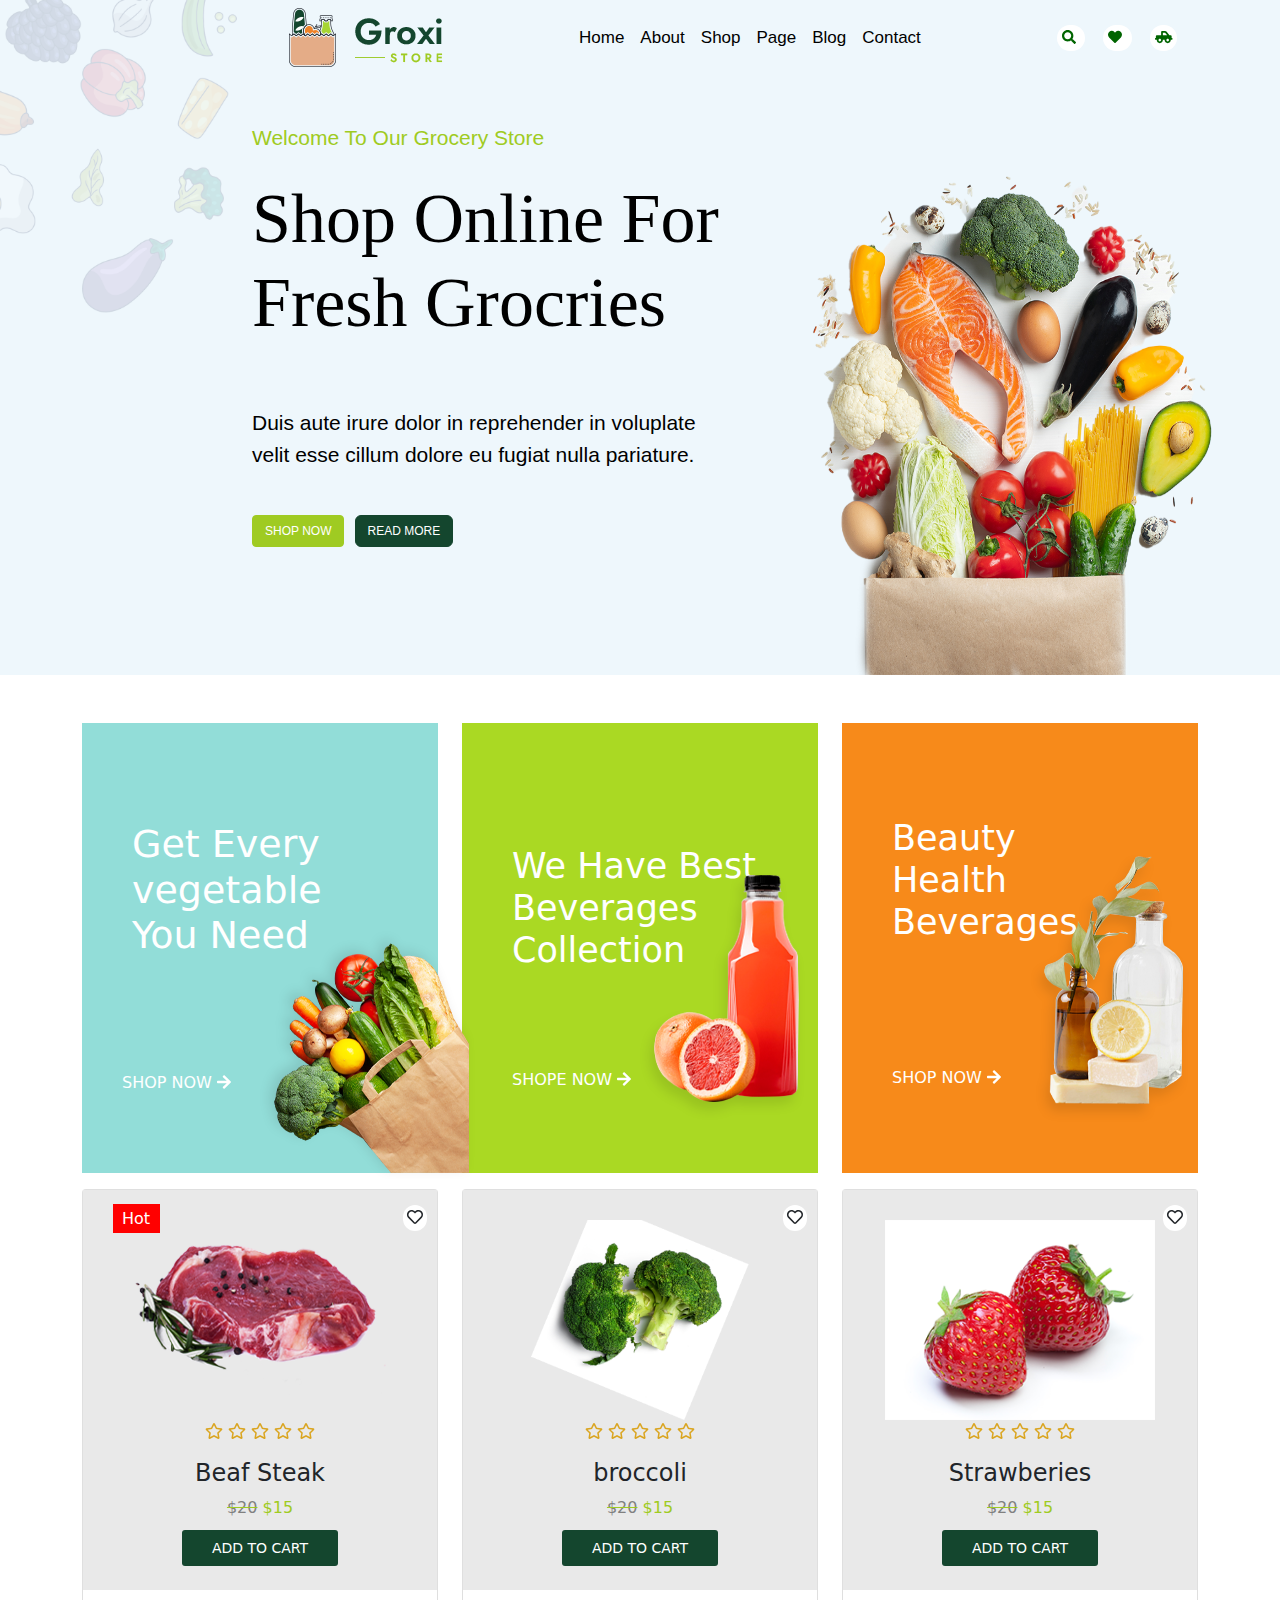
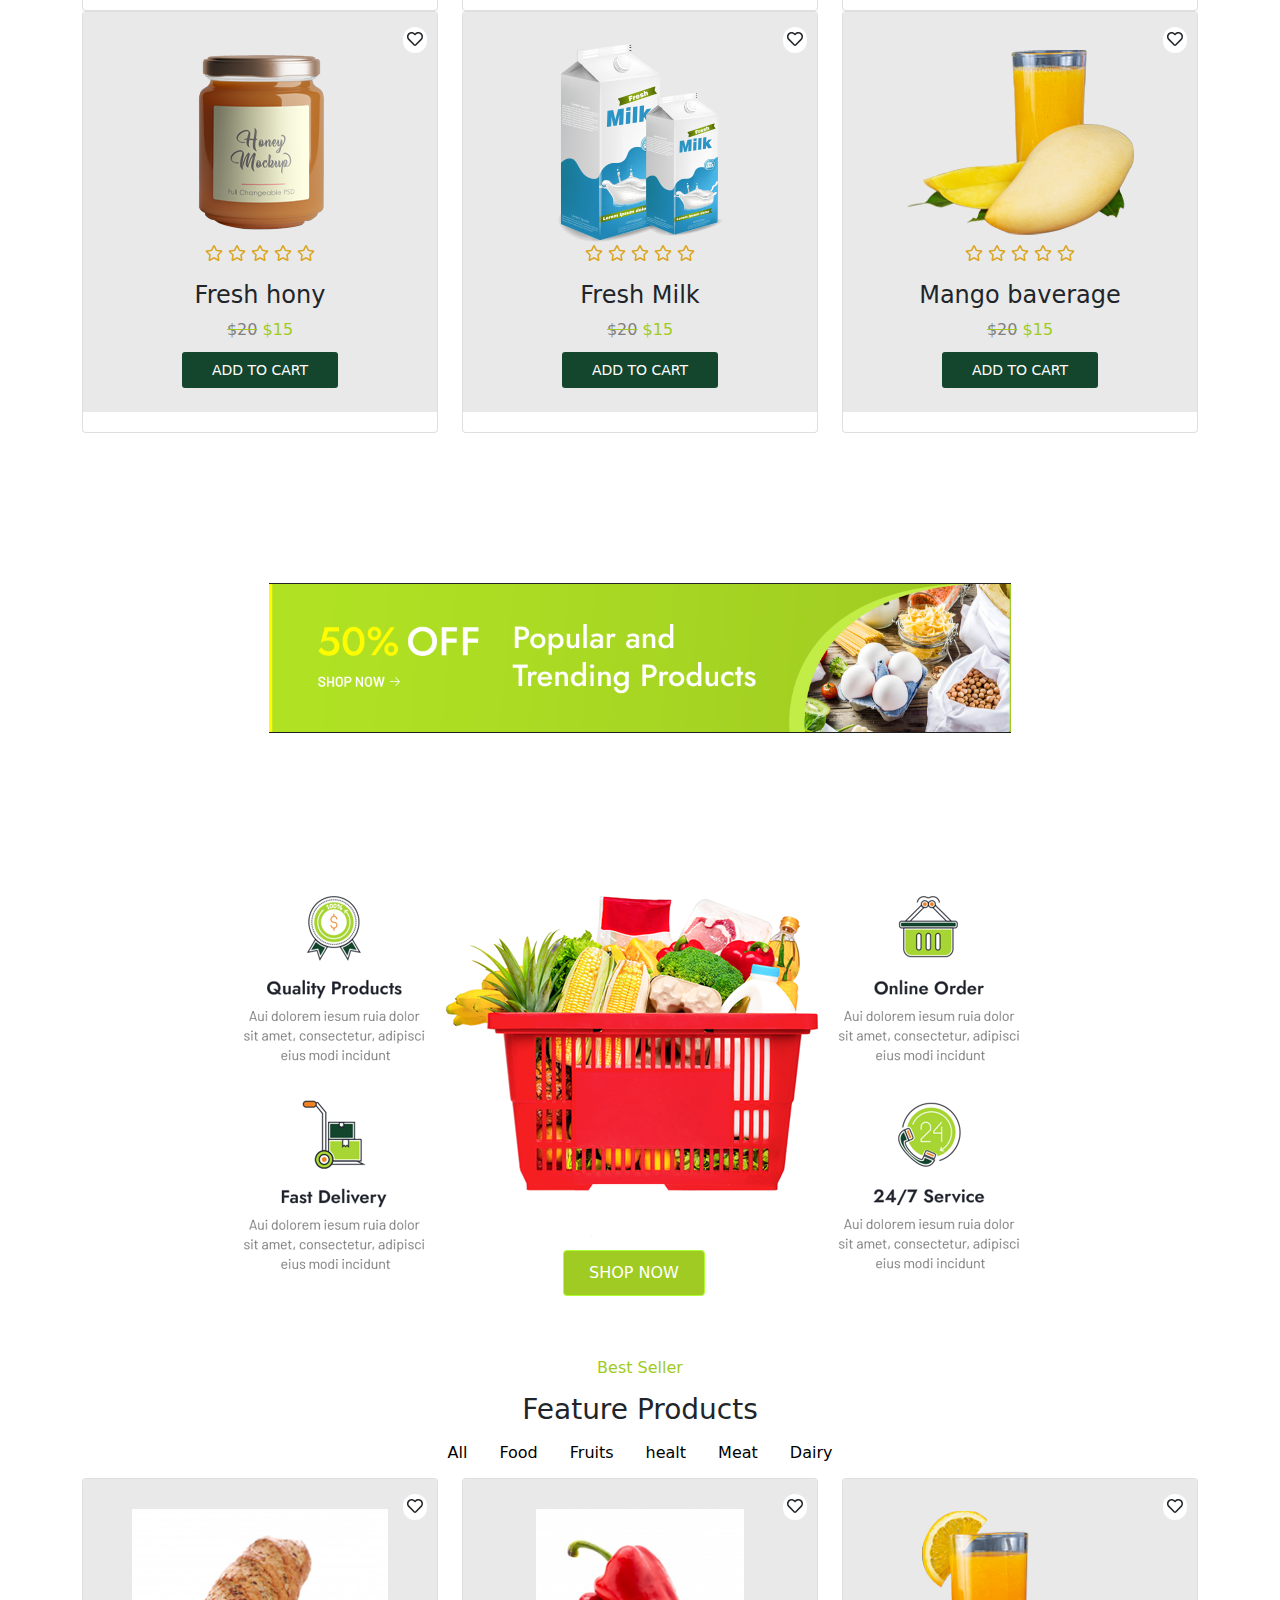
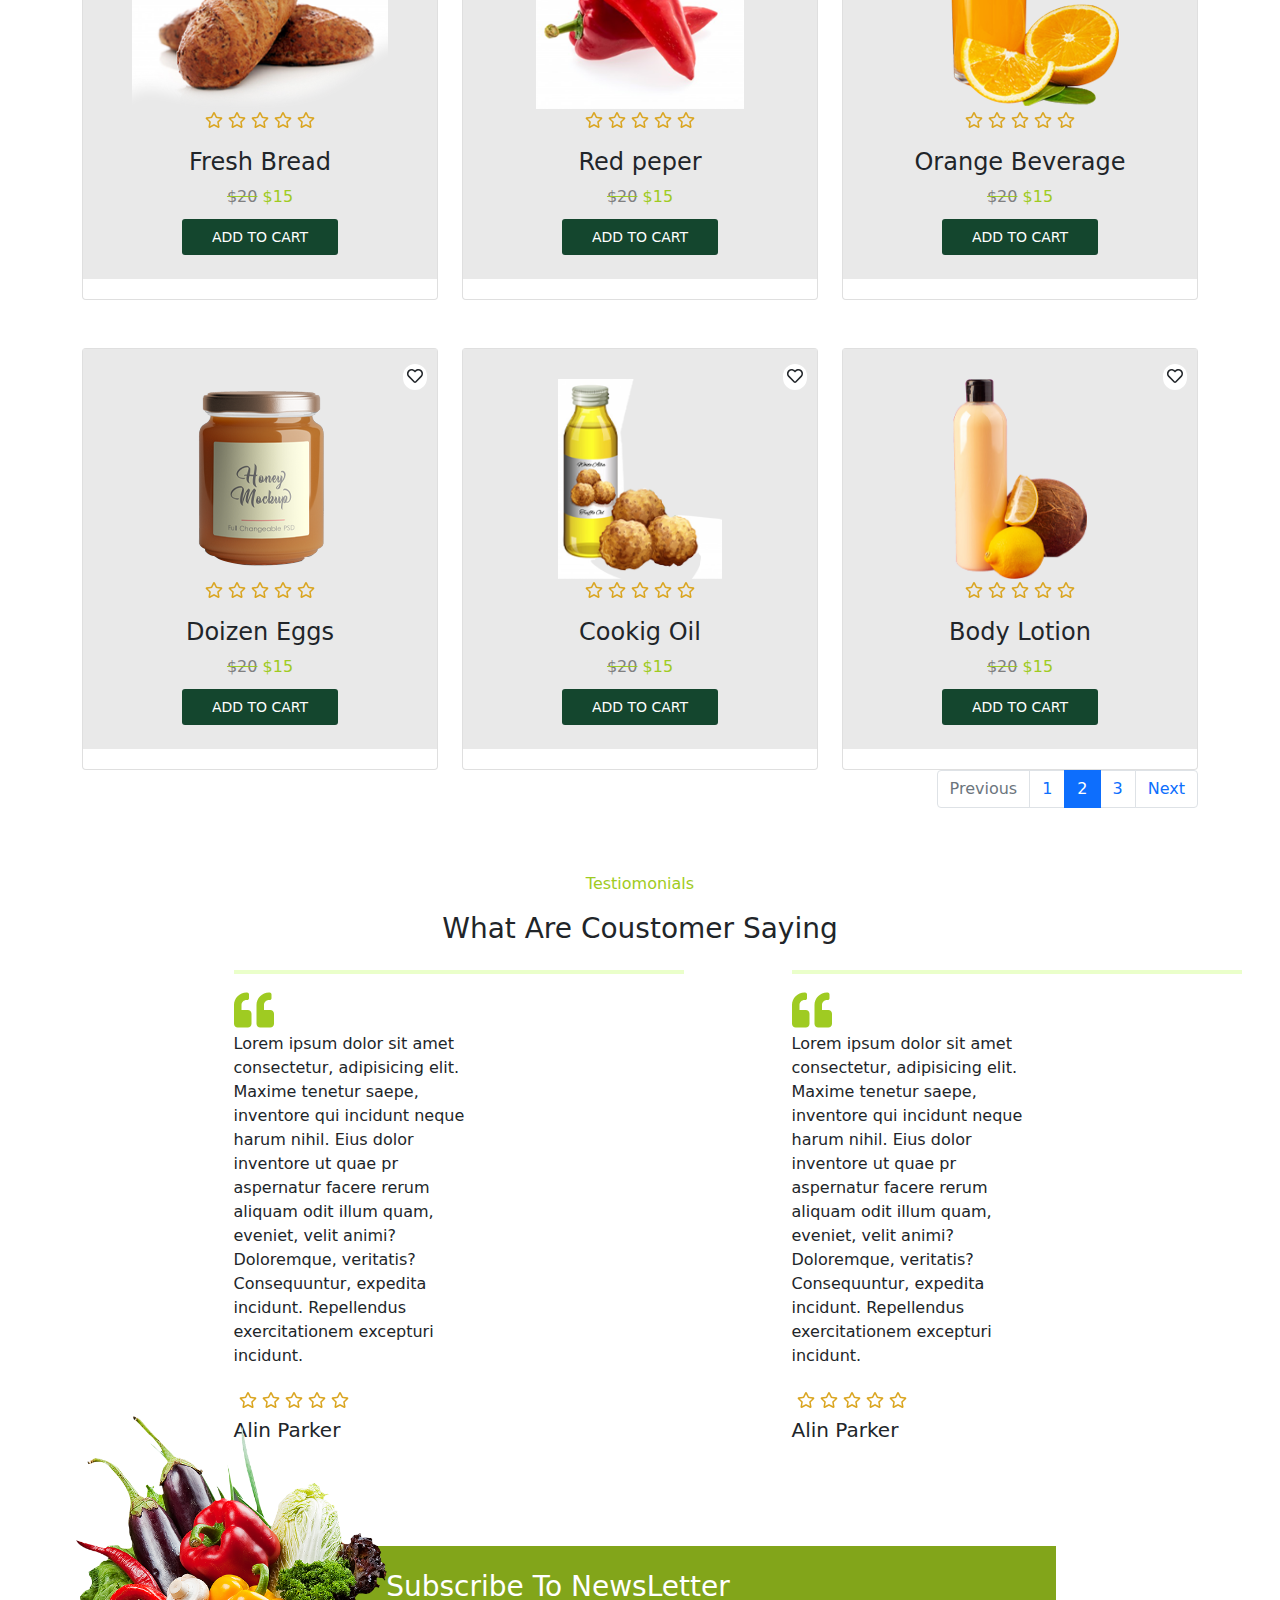
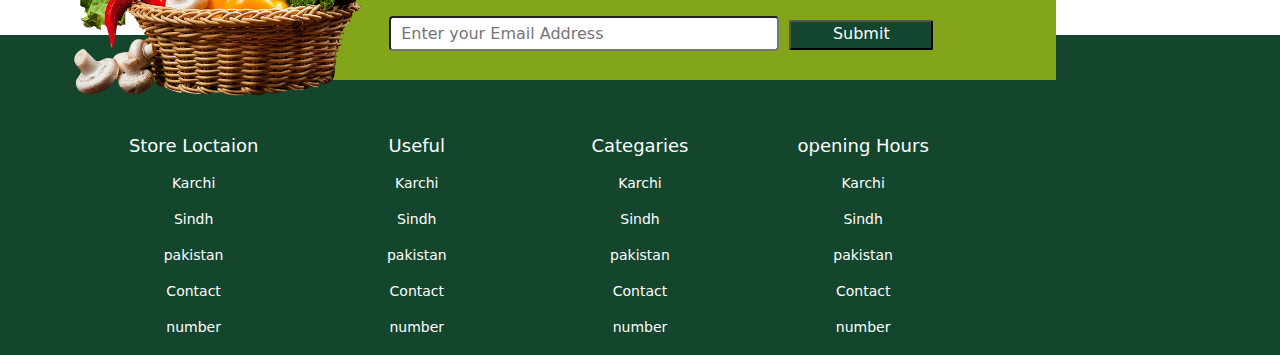
<file: index.html>
<!DOCTYPE html>
<html lang="en">

<head>
    <meta charset="UTF-8">
    <meta name="viewport" content="width=device-width, initial-scale=1.0">
    <link rel="icon" type="image/x-icon" href="./images/logo.png">
    <link rel="stylesheet" href="https://cdnjs.cloudflare.com/ajax/libs/font-awesome/6.1.2/css/all.min.css">
    <link rel="stylesheet" href="./css/bootstrap.min.css">
    <link rel="stylesheet" href="./css/all.css">
    <link rel="stylesheet" href="./style.css">
    <title>Main Page</title>
</head>

<body>

    <!-- start  navigation -->
    <nav class="navbar navbar-expand-lg">
        <div class="container">
            <div class="logo">
                <a class="navbar-brand" href="#">
                    <img src="./images/logo.png" alt=""></a>
            </div>
            <button class="navbar-toggler" type="button" data-bs-toggle="collapse" data-bs-target="#navbarNav"
                aria-controls="navbarNav" aria-expanded="false" aria-label="Toggle navigation">
                <span class="navbar-toggler-icon"></span>
            </button>
            <div class="collapse navbar-collapse" id="navbarNav">
                <ul class="navbar-nav">
                    <li class="nav-item">
                        <a class="nav-link " aria-current="page" href="index.html">Home</a>
                    </li>
                    <li class="nav-item">
                        <a class="nav-link " href="about.html">About</a>
                    </li>
                    <li class="nav-item">
                        <a class="nav-link " href="shop.html">Shop</a>
                    </li>

                    <li class="nav-item">
                        <a class="nav-link" href="./">Page</a>
                    </li>

                    <li class="nav-item">
                        <a class="nav-link" href="Blog.html">Blog</a>
                    </li>

                    <li class="nav-item">
                        <a class="nav-link" href="contact.html">Contact</a>
                    </li>
                </ul>
            </div>
            
            <div class="">      
                        <span class="top_icon">
                            <i class="fa fas fa-search"></i>
                        </span>
                        <span class="top_icon">
                            <i class="fa fas fa-heart"></i>
                        </span>
                        <span class="top_icon">
                            <i class="fa fas fa-truck-pickup"></i>
                        </span>
                    </div>
        </div>
    </nav>
    <!-- navigation End -->

    <!-- start banner section and cards  -->
    <div class="container-fluid" id="home-banner">
        <div class="row justify-content-center mb-5">
            <div class="col-md-6 col-12" id="bannertext">
                <p class="top-para mb-5">Welcome To Our Grocery Store</p>
                <h1>Shop Online For<br>
                    Fresh Grocries</h1>
                <p>Duis aute irure dolor in reprehender in voluplate
                    <br>velit esse cillum dolore eu fugiat nulla pariature.
                </p>
                <div class="top_btn">
                    <button type="button" class="btn" id="banner-btn-1">SHOP NOW</button>
                    <button type="button" class="btn" id="banner-btn-2">READ MORE</button>
                </div>
            </div>
            <div class="col-md-3 d-none d-md-block" id="bannerimg">
                <img src="./images/banner-vegetables.png" alt="" class="img-fluid-top">
            </div>
        </div>
    </div>

    <div class="container">
        <div class="row">
            <div class="col-md-4">
                <div class="c_box blue-bg mb-3 ">
                    <div class="p_img d-flex justify-content-center align-items-center">
                        <img class="first_img" src="./images/product1.png" id="three-colums" alt="">
                    </div>
                    <div class="article-detail">
                        <h4 class="you_need">Get Every vegetable You Need</h4>
                        <p><a href="#" class="shop1"> SHOP NOW <i class="fa fas fa-arrow-right"></i> </a> </p>
                    </div>
                </div>
            </div>
            <div class="col-md-4">
                <div class="c_box green-bg">
                    <div class="p_img d-flex justify-content-center align-item-center">
                        <div class=""><img class="beverage_img" src="./images/product2-5.png" alt="">
                        </div>
                    </div>
                    <div class="article-detail">
                        <h4 class="we_have">We Have Best <br>
                            Beverages <br> Collection</h4>
                        <p><a href="#" class="shop2">SHOPE NOW <i class="fa fas fa-arrow-right"></i> </a></p>
                    </div>
                </div>
            </div>
            <div class="col-md-4">
                <div class="c_box orange-bg order-2">
                    <div class="p_img d-flex justify-content-center align-items-center">
                        <img class="beauty_img" src="./images/Untitled-1.png" id="three-colums" alt="">
                    </div>
                    <div class="article-detail">
                        <h4 class="beauty">Beauty <br> Health<br>
                            Beverages</h4>
                        <p><a href="#" class="shop3">SHOP NOW <i class="fa fas fa-arrow-right"></i> </a></p>
                    </div>
                </div>
            </div>
        </div>
    </div>
    <div class="c">
        <div class="container">
            <div class="row justify-content-center">
                <div class="col-12 text-center">
                </div>
                <div class="col md-3 text-center">
                    <div class="card spacing">
                        <div class="heart"><i class="fa far fa-heart"></i> </div>
                        <div class="p_box ">
                            <div>
                                <p class="hot">Hot</p>
                            </div>
                            <div class="p_img d-flex justify-content-center align-items-center">
                                <img src="./images/4product-8.png" class="img-fluid" alt="">
                            </div>
                            <div class="article-detail">
                                <div class="icon">
                                    <i class="fa far fa-star"></i>
                                    <i class="fa far fa-star"></i>
                                    <i class="fa far fa-star"></i>
                                    <i class="fa far fa-star"></i>
                                    <i class="fa far fa-star"></i>
                                </div>
                                <h4 class="article-title">Beaf Steak</h4>
                                <p class="price"><del><s> $20</s></del> $15</p>
                                <p><a href="#" class="article-link1">ADD TO CART</a></p>
                            </div>
                        </div>
                    </div>
                </div>

                <div class="col md-3 text-center">
                    <div class="card spacing">
                        <div class="heart"><i class="fa far fa-heart"></i> </div>
                        <div class="p_box ">
                            <div class="p_img d-flex justify-content-center align-items-center">
                                <img src="./images/product5-9.png" class="img-fluid" alt="">
                            </div>
                            <div class="article-detail">
                                <div class="icon">
                                    <i class="fa far fa-star"></i>
                                    <i class="fa far fa-star"></i>
                                    <i class="fa far fa-star"></i>
                                    <i class="fa far fa-star"></i>
                                    <i class="fa far fa-star"></i>
                                </div>
                                <h4 class="article-title">broccoli</h4>
                                <p class="price"><del><s> $20</s></del> $15</p>
                                <p><a href="#" class="article-link1">ADD TO CART</a></p>
                            </div>
                        </div>
                    </div>
                </div>


                <div class="col md-3" text-center>
                    <div class="card spacing">
                        <div class="heart"><i class="fa far fa-heart"></i> </div>
                        <div class="p_box">
                            <div class="p_img d-flex justify-content-center align-items-center">
                                <img src="./images/product-10.png" class="img-fluid" alt="">
                            </div>
                            <div class="article-detail">
                                <div class="icon">
                                    <i class="fa far fa-star"></i>
                                    <i class="fa far fa-star"></i>
                                    <i class="fa far fa-star"></i>
                                    <i class="fa far fa-star"></i>
                                    <i class="fa far fa-star"></i>
                                </div>
                                <h4 class="article-title">Strawberies</h4>
                                <p class="price"><del><s> $20</s></del> $15</p>
                                <p><a href="#" class="article-link1">ADD TO CART</a></p>
                            </div>
                        </div>
                    </div>
                </div>
            </div>
        </div>
        <!-- end banner section and cards  -->

        <!-- second cards section -->

        <div class="container">
            <div class="row justify-content-center">
                <div class="col-12 text-center">
                </div>

                <div class="col md-3 text-center">
                    <div class="card spacing">
                        <div class="heart"><i class="fa far fa-heart"></i> </div>
                        <div class="p_box ">
                            <div class="p_img d-flex justify-content-center align-items-center">
                                <img src="./images/product11.png" class="img-fluid" alt="">
                            </div>

                            <div class="article-detail">
                                <div class="icon">
                                    <i class="fa far fa-star"></i>
                                    <i class="fa far fa-star"></i>
                                    <i class="fa far fa-star"></i>
                                    <i class="fa far fa-star"></i>
                                    <i class="fa far fa-star"></i>
                                </div>
                                <h4 class="article-title">Fresh hony</h4>
                                <p class="price"><del><s> $20</s></del> $15</p>
                                <p><a href="#" class="article-link1">ADD TO CART</a></p>
                            </div>
                        </div>
                    </div>
                </div>

                <div class="col md-3 text-center">
                    <div class="card spacing">
                        <div class="heart"><i class="fa far fa-heart"></i> </div>
                        <div class="p_box ">
                            <div class="p_img d-flex justify-content-center align-items-center">
                                <img src="./images/product-12.png" class="img-fluid" alt="">
                            </div>
                            <div class="article-detail">
                                <div class="icon">
                                    <i class="fa far fa-star"></i>
                                    <i class="fa far fa-star"></i>
                                    <i class="fa far fa-star"></i>
                                    <i class="fa far fa-star"></i>
                                    <i class="fa far fa-star"></i>
                                </div>
                                <h4 class="article-title">Fresh Milk</h4>
                                <p class="price"><del><s> $20</s></del> $15</p>
                                <p><a href="#" class="article-link1">ADD TO CART</a></p>
                            </div>
                        </div>
                    </div>
                </div>


                <div class="col md-3" text-center>
                    <div class="card spacing">
                        <div class="heart"><i class="fa far fa-heart"></i> </div>
                        <div class="p_box">
                            <div class="p_img d-flex justify-content-center align-items-center">
                                <img src="./images/product13.png" class="img-fluid" alt="">
                            </div>
                            <div class="article-detail">
                                <div class="icon">
                                    <i class="fa far fa-star"></i>
                                    <i class="fa far fa-star"></i>
                                    <i class="fa far fa-star"></i>
                                    <i class="fa far fa-star"></i>
                                    <i class="fa far fa-star"></i>
                                </div>
                                <h4 class="article-title">Mango baverage</h4>
                                <p class="price"><del><s> $20</s></del> $15</p>
                                <p><a href="#" class="article-link1">ADD TO CART</a></p>
                            </div>
                        </div>
                    </div>
                </div>
            </div>
        </div>

        <!-- cards end  -->

        <!-- Attach  Picture 50% -->
        <div class="center-img">
            <div class="col-md-12 text-center">
                <img src="./images/50percent.png" alt="" class="img-fluid">
            </div>
        </div>


        <!-- basket pic -->
        <div class="container">
            <div class="row justify-content-center mt-5">
                <div class="col-12 text-center">
                    <div class="basket-img">
                        <img src="./images/basket.png" alt="">
                    </div>
                    <button type="button" class="btn4" id="banner-btn-4">SHOP NOW</button>
                </div>
            </div>
        </div>

        <!-- Feature Product -->
        <div class="container mt-5 mb-5">
            <div class="row justify-content-center">
                <div class="col-12 text-center">
                    <h6>
                        <p>Best Seller</p>
                    </h6>
                    <h3>Feature Products</h3>
                </div>

                <!-- navbar -->
                <h6>
                    <ul class="nav justify-content-center">
                        <li class="nav-item">
                            <a class="nav-link" aria-current="page" href="#">All</a>
                        </li>
                        <li class="nav-item">
                            <a class="nav-link" href="#">Food</a>
                        </li>
                        <li class="nav-item">
                            <a class="nav-link" href="#">Fruits</a>
                        </li>
                        <li class="nav-item">
                            <a class="nav-link" href="#">healt</a>
                        </li>
                        <li class="nav-item">
                            <a class="nav-link" href="#">Meat</a>
                        </li>
                        <li class="nav-item">
                            <a class="nav-link" href="#">Dairy</a>
                        </li>
                    </ul>
                </h6>

                <div class="col md-3 text-center">
                    <div class="card spacing">
                        <div class="heart"><i class="fa far fa-heart"></i> </div>
                        <div class="p_box ">
                            <div class="p_img d-flex justify-content-center align-items-center">
                                <img src="./images/Fresh bread.png" class="img-fluid" alt="">
                            </div>

                            <div class="article-detail">
                                <div class="icon">
                                    <i class="fa far fa-star"></i>
                                    <i class="fa far fa-star"></i>
                                    <i class="fa far fa-star"></i>
                                    <i class="fa far fa-star"></i>
                                    <i class="fa far fa-star"></i>
                                </div>
                                <h4 class="article-title">Fresh Bread</h4>
                                <p class="price"><del><s> $20</s></del> $15</p>
                                <p><a href="#" class="article-link1">ADD TO CART</a></p>
                            </div>
                        </div>
                    </div>
                </div>

                <div class="col md-3 text-center">
                    <div class="card spacing">
                        <div class="heart"><i class="fa far fa-heart"></i> </div>
                        <div class="p_box">
                            <div class="p_img d-flex justify-content-center align-items-center">
                                <img src="./images/red peper.png" class="img-fluid" alt="">
                            </div>
                            <div class="article-detail">
                                <div class="icon">
                                    <i class="fa far fa-star"></i>
                                    <i class="fa far fa-star"></i>
                                    <i class="fa far fa-star"></i>
                                    <i class="fa far fa-star"></i>
                                    <i class="fa far fa-star"></i>
                                </div>
                                <h4 class="article-title">Red peper</h4>
                                <p class="price"><del><s> $20</s></del> $15</p>
                                <p><a href="#" class="article-link1">ADD TO CART</a></p>
                            </div>
                        </div>
                    </div>
                </div>


                <div class="col md-3" text-center>
                    <div class="card spacing">
                        <div class="heart"><i class="fa far fa-heart"></i> </div>
                        <div class="p_box">
                            <div class="p_img d-flex justify-content-center align-items-center">
                                <img src="./images/Orage.png" class="img-fluid" alt="">
                            </div>
                            <div class="article-detail">
                                <div class="icon">
                                    <i class="fa far fa-star"></i>
                                    <i class="fa far fa-star"></i>
                                    <i class="fa far fa-star"></i>
                                    <i class="fa far fa-star"></i>
                                    <i class="fa far fa-star"></i>
                                </div>
                                <h4 class="article-title">Orange Beverage</h4>
                                <p class="price"><del><s> $20</s></del> $15</p>
                                <p><a href="#" class="article-link1">ADD TO CART</a></p>
                            </div>
                        </div>
                    </div>
                </div>
            </div>
        </div>



        <div class="container">
            <div class="row justify-content-center">
                <div class="col-12 text-center">
                </div>

                <div class="col md-3 text-center">
                    <div class="card spacing">
                        <div class="heart"><i class="fa far fa-heart"></i> </div>
                        <div class="p_box ">
                            <div class="p_img d-flex justify-content-center align-items-center">
                                <img src="./images/product11.png" class="img-fluid" alt="">
                            </div>

                            <div class="article-detail">
                                <div class="icon">
                                    <i class="fa far fa-star"></i>
                                    <i class="fa far fa-star"></i>
                                    <i class="fa far fa-star"></i>
                                    <i class="fa far fa-star"></i>
                                    <i class="fa far fa-star"></i>
                                </div>
                                <h4 class="article-title">Doizen Eggs</h4>
                                <p class="price"><del><s> $20</s></del> $15</p>
                                <p><a href="#" class="article-link1">ADD TO CART</a></p>
                            </div>
                        </div>
                    </div>
                </div>

                <div class="col md-3 text-center">
                    <div class="card spacing">
                        <div class="heart"><i class="fa far fa-heart"></i> </div>
                        <div class="p_box ">
                            <div class="p_img d-flex justify-content-center align-items-center">
                                <img src="./images/Oil-6.png" class="img-fluid" alt="">
                            </div>
                            <div class="article-detail">
                                <div class="icon">
                                    <i class="fa far fa-star"></i>
                                    <i class="fa far fa-star"></i>
                                    <i class="fa far fa-star"></i>
                                    <i class="fa far fa-star"></i>
                                    <i class="fa far fa-star"></i>
                                </div>
                                <h4 class="article-title">Cookig Oil</h4>
                                <p class="price"><del><s> $20</s></del> $15</p>
                                <p><a href="#" class="article-link1">ADD TO CART</a></p>
                            </div>
                        </div>
                    </div>
                </div>


                <div class="col md-3" text-center>
                    <div class="card spacing">
                        <div class="heart"><i class="fa far fa-heart"></i> </div>
                        <div class="p_box">
                            <div class="p_img d-flex justify-content-center align-items-center">
                                <img src="./images/lotion.png" class="img-fluid" alt="">
                            </div>
                            <div class="article-detail">
                                <div class="icon">
                                    <i class="fa far fa-star"></i>
                                    <i class="fa far fa-star"></i>
                                    <i class="fa far fa-star"></i>
                                    <i class="fa far fa-star"></i>
                                    <i class="fa far fa-star"></i>
                                </div>
                                <h4 class="article-title">Body Lotion</h4>
                                <p class="price"><del><s> $20</s></del> $15 </p>
                                <p><a href="#" class="article-link1">ADD TO CART</a></p>
                            </div>
                        </div>
                    </div>
                </div>


                <nav aria-label="...">
                    <ul class=" number pagination">
                        <li class="page-item disabled">
                            <a class="page-link">Previous</a>
                        </li>
                        <li class="page-item"><a class="page-link" href="#">1</a></li>
                        <li class="page-item active" aria-current="page">
                            <a class="page-link" href="#">2</a>
                        </li>
                        <li class="page-item"><a class="page-link" href="#">3</a></li>
                        <li class="page-item">
                            <a class="page-link" href="#">Next</a>
                        </li>
                    </ul>
                </nav>


                <!-- Last Paragraph -->

                <div class="row text-center justify-content-around mt-5 mb-5">
                    <p>Testiomonials</p>
                    <h3>What Are Coustomer Saying
                    </h3>

                    <div class="col-md-3 mb-5">
                        <hr class="green">
                        <i class="fa fas fa-quote-left" id="quote"></i>
                        <blockquote>Lorem ipsum dolor sit amet consectetur, adipisicing elit. Maxime tenetur saepe,
                            inventore qui incidunt neque harum nihil. Eius dolor inventore ut quae pr aspernatur facere
                            rerum aliquam odit illum quam, eveniet, velit animi? Doloremque, veritatis? Consequuntur,
                            expedita incidunt. Repellendus exercitationem excepturi incidunt. </blockquote>
                        <div class="icon2">
                            <i class="fa far fa-star"></i>
                            <i class="fa far fa-star"></i>
                            <i class="fa far fa-star"></i>
                            <i class="fa far fa-star"></i>
                            <i class="fa far fa-star"></i>
                        </div>
                        <h5 class="Alin">Alin Parker </h5>

                    </div>

                    <div class="col-md-3 mb-5">
                        <hr class="green">
                        <i class="fa fas fa-quote-left" id="quote"></i>
                        <blockquote>Lorem ipsum dolor sit amet consectetur, adipisicing elit. Maxime tenetur saepe,
                            inventore qui incidunt neque harum nihil. Eius dolor inventore ut quae pr aspernatur facere
                            rerum aliquam odit illum quam, eveniet, velit animi? Doloremque, veritatis? Consequuntur,
                            expedita incidunt. Repellendus exercitationem excepturi incidunt.</blockquote>
                        <div class="icon2">
                            <i class="fa far fa-star"></i>
                            <i class="fa far fa-star"></i>
                            <i class="fa far fa-star"></i>
                            <i class="fa far fa-star"></i>
                            <i class="fa far fa-star"></i>
                        </div>
                        <h5 class="Alin">Alin Parker</h5>
                    </div>
                </div>
            </div>
        </div>


        <div class="container-fluid mb-5" id="color">
            <div class="row col-12">
                <img src="./images/Last-image.png" alt="" id="end">
                <form action="/action" id="form">
                    <label for="email">
                    </label>
                    <h3> Subscribe To NewsLetter </h3>
                    <input type="email" id="email" name="email" placeholder="Enter your Email Address">
                    <button class="btn8" type="submit">Submit</button>
                </form>
            </div>
        </div>
    
        <!-- footer -->
    
    
        <footer class="footer">
            <div class="container">
                <div class="fotter-menue">
                    <h3>Store Loctaion</h3>
                    <ul class="footer-menue-ul">
                        <li><a href="">Karchi</a></li>
                        <li><a href=""> Sindh</a></li>
                        <li><a href="">pakistan</a></li>
                        <li><a href=""> Contact</a></li>
                        <li><a href=""> number</a></li>
    
                    </ul>
                </div>
            </div>
    
            <div class="container">
            <div class="fotter-menue">
                <h3>Useful</h3>
                <ul class="footer-menue-ul">
                    <li><a href="">Karchi</a></li>
                    <li><a href=""> Sindh</a></li>
                    <li><a href="">pakistan</a></li>
                    <li><a href=""> Contact</a></li>
                    <li><a href=""> number</a></li>
    
                </ul>
            </div>
    
          
            <div class="fotter-menue">
                <h3>Categaries</h3>
                <ul class="footer-menue-ul">
                    <li><a href="">Karchi</a></li>
                    <li><a href=""> Sindh</a></li>
                    <li><a href="">pakistan</a></li>
                    <li><a href=""> Contact</a></li>
                    <li><a href=""> number</a></li>
                </ul>
            </div>
         
            <div class="fotter-menue">
                <h3>opening Hours</h3>
                <ul class="footer-menue-ul">
                    <li><a href="">Karchi</a></li>
                    <li><a href=""> Sindh</a></li>
                    <li><a href="">pakistan</a></li>
                    <li><a href=""> Contact</a></li>
                    <li><a href=""> number</a></li>
    
                </ul>
            </div>
        </div>
    
        </footer>
    
        <!-- js here  -->
        <script src="./js/bootstrap.bundle.min.js"></script>
        <script src="./js/all.js"></script>
    
    </body>
    
    </html>
</file>
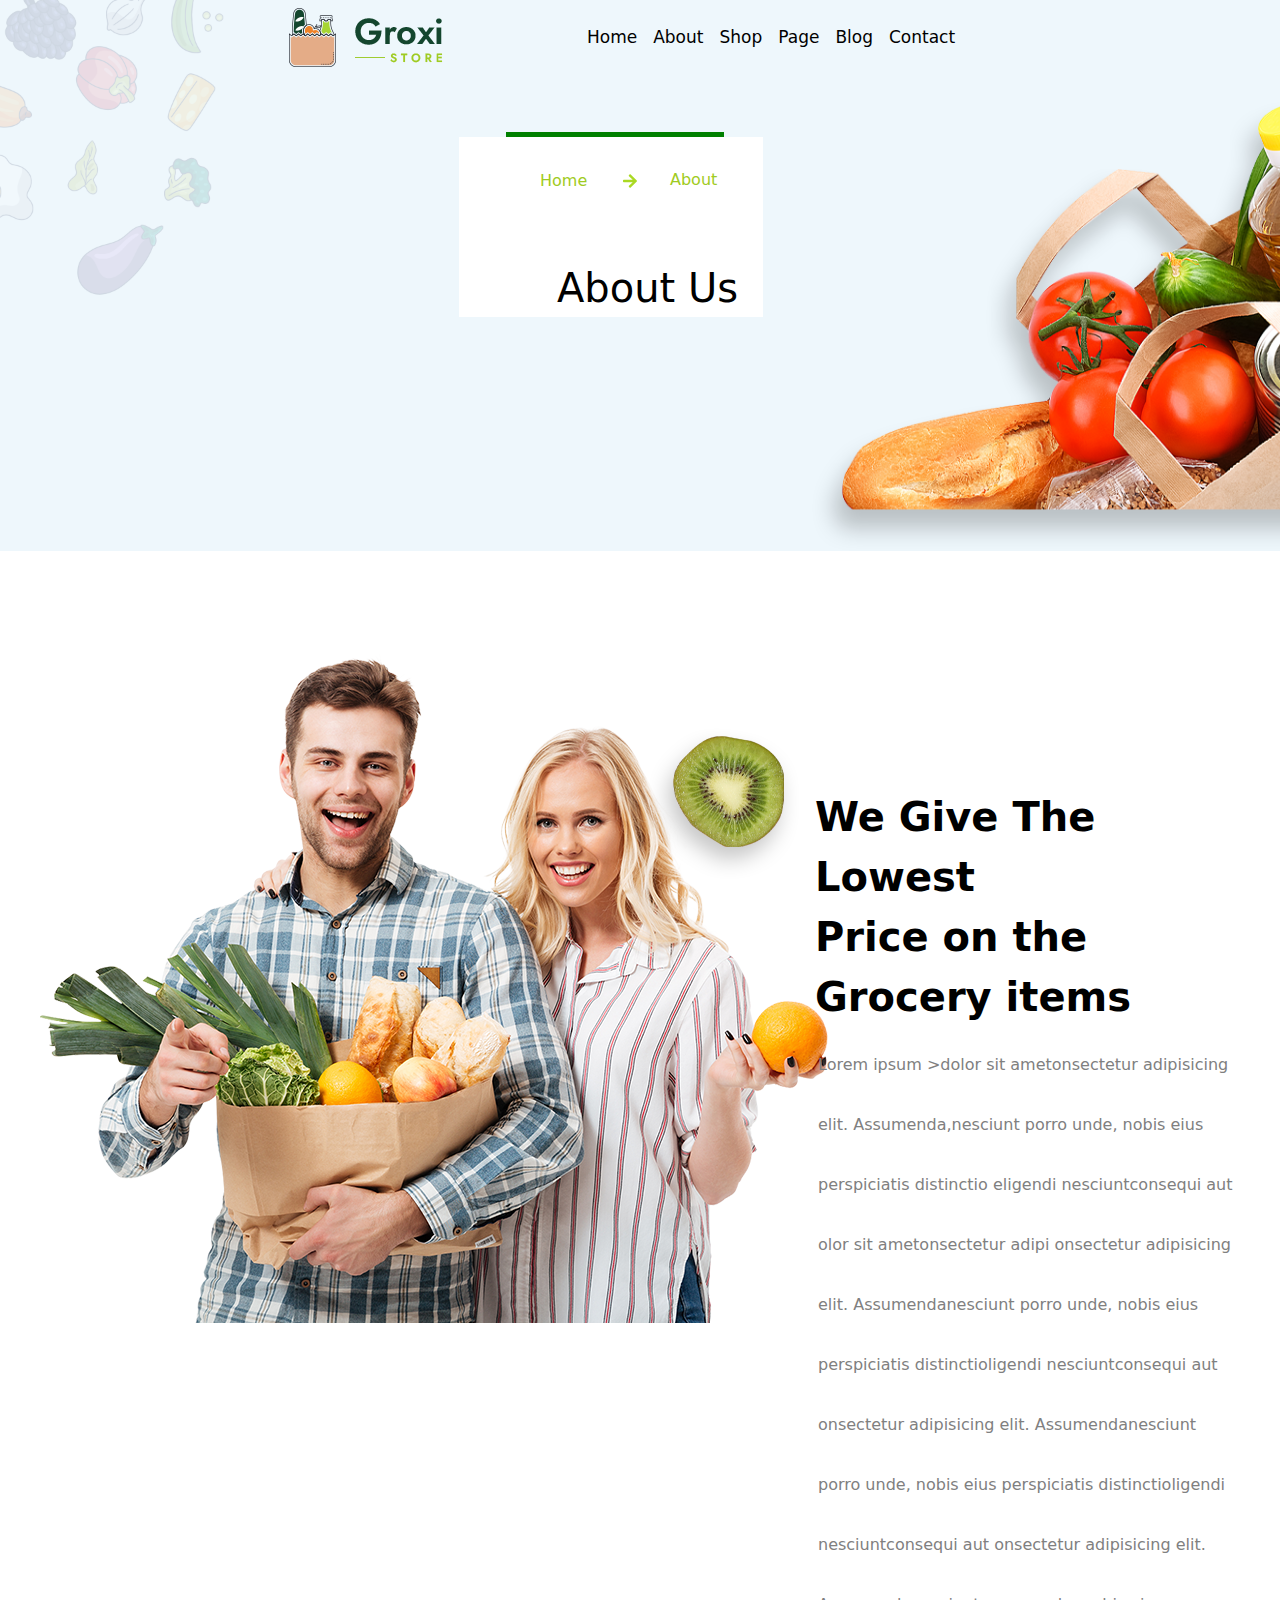
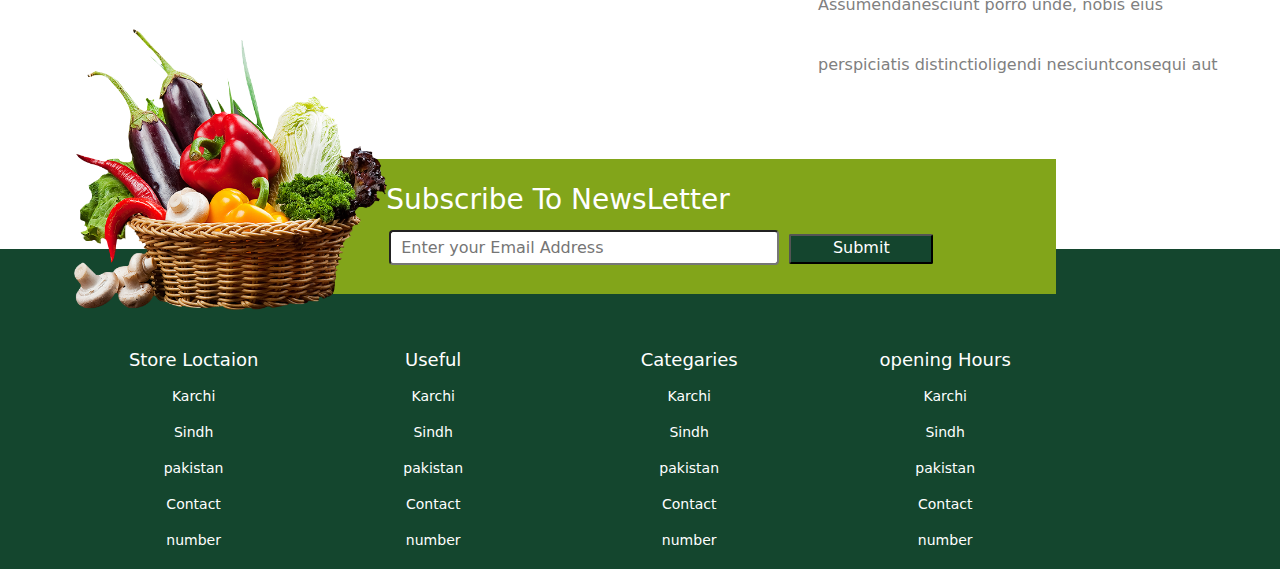
<file: About.html>
<!doctype html>
<html lang="en">

<head>
    <meta charset="utf-8">
    <meta name="viewport" content="width=device-width, initial-scale=1">
    <link rel="stylesheet" href="./css/bootstrap.min.css">
    <link rel="stylesheet" href="./css/all.css">
    <link rel="icon" type="image/x-icon" href="./images/logo.png">
    <link rel="stylesheet" href="./style.css">
    <title>About</title>

</head>

<body>

    <nav class="navbar navbar-expand-lg">
        <div class="container-fluid">
            <div class="logo">
                <a class="navbar-brand" href="#">
                    <img src="./images/logo.png" alt=""></a>
            </div>
            <button class="navbar-toggler" type="button" data-bs-toggle="collapse" data-bs-target="#navbarabout"
                aria-controls="navbarNav" aria-expanded="false" aria-label="Toggle navigation">
                <span class="navbar-toggler-icon"></span>
            </button>
            <div class="collapse navbar-collapse" id="navbarabout">
                <ul class="navbar-nav">
                    <li class="nav-item">
                        <a class="nav-link " aria-current="page" href="./index.html">Home</a>
                    </li>
                    <li class="nav-item">
                        <a class="nav-link " href="#">About</a>
                    </li>
                    <li class="nav-item">
                        <a class="nav-link " href="./shop.html">Shop</a>
                    </li>

                    <li class="nav-item">
                        <a class="nav-link" href="#">Page</a>
                    </li>

                    <li class="nav-item">
                        <a class="nav-link" href="./Blog.html">Blog</a>
                    </li>

                    <li class="nav-item">
                        <a class="nav-link" href="./contact.html">Contact</a>
                    </li>
                </ul>
            </div>
        </div>
    </nav>

    <!-- Container -->

    <div class="container-fluid mb-5" id="home-banner-about">
        <div class="row justify-content-center mb-5">
            <div class="col-md-6 col-12" id="abouttext">
                <div class="about">
                    <p class="p-home">Home </p>
                    <p class="p-about">About</p>
                    <div class="icon5">
                        <i class="fa fas fa-arrow-right"></i>
                    </div>
                    <h1 class="about-us">About Us</h1>
                </div>
            </div>
            <div class="col-md-3 d-none d-md-block" id="bannerimg">
                <img src="./images/About us.png" alt="" class="img-fluid-about">
            </div>
        </div>
    </div>

    <div class="container-fluid mb-5 mt-5 ">
        <div class="row mb-5">
            <div class="col-md-6 text-center" id="detail">
                <div class="col-md-3 d-none d-md-block">
                    <div class="-about-pic-detail">
                        <div class="-about-pic-detail"><img src="./images/people.png" alt=""></div>
                    </div>
                </div>
            </div>

            <div class="col-md-6 text-center" id="detail-about">
                <h1 class="lowest">We Give The Lowest <br>
                    Price on the Grocery items</h1>
                <p class="gray">Lorem ipsum >dolor sit ametonsectetur adipisicing elit. Assumenda,nesciunt porro unde,
                    nobis eius perspiciatis distinctio eligendi nesciuntconsequi aut
                    olor sit ametonsectetur adipi
                    onsectetur adipisicing elit. Assumendanesciunt porro unde, nobis eius perspiciatis distinctioligendi
                    nesciuntconsequi aut
                    onsectetur adipisicing elit. Assumendanesciunt porro unde, nobis eius perspiciatis distinctioligendi
                    nesciuntconsequi aut
                    onsectetur adipisicing elit. Assumendanesciunt porro unde, nobis eius perspiciatis distinctioligendi
                    nesciuntconsequi aut
                    <br>
            </div>
        </div>
    </div>
    </div>



     

      <div class="container-fluid mb-5" id="color" >
        <div class="row col-12">
          <img src="./images/Last-image.png" alt="" id="end">
          <form action="/action" id="form" >
            <label for="email"> 
              </label>
              <h3> Subscribe To NewsLetter </h3>
            <input type="email" id="email" name="email" placeholder="Enter your Email Address">
            <button class="btn8" type="submit">Submit</button>
          </form>
        </div>
      </div>

        <!-- footer -->
          <footer class="footer">
            <div class="container">
              <div class="fotter-menue">
                <h3>Store Loctaion</h3>
                <ul class="footer-menue-ul" >
                  <li><a href="">Karchi</a></li>
                  <li><a href=""> Sindh</a></li>
                  <li><a href="">pakistan</a></li>
                  <li><a href="">  Contact</a></li>
                  <li><a href=""> number</a></li>

                </ul>
              </div>
            </div>
            

              <div class="fotter-menue">
                <h3>Useful</h3>
                <ul class="footer-menue-ul" >
                  <li><a href="">Karchi</a></li>
                  <li><a href=""> Sindh</a></li>
                  <li><a href="">pakistan</a></li>
                  <li><a href="">  Contact</a></li>
                  <li><a href=""> number</a></li>

                </ul>
              </div>
            </div>
            
             <div class="fotter-menue">
                <h3>Categaries</h3>
                <ul class="footer-menue-ul" >
                  <li><a href="">Karchi</a></li>
                  <li><a href=""> Sindh</a></li>
                  <li><a href="">pakistan</a></li>
                  <li><a href="">  Contact</a></li>
                  <li><a href=""> number</a></li>
                </ul>
              </div>
            </div>
            


              <div class="fotter-menue">
                <h3>opening Hours</h3>
                <ul class="footer-menue-ul" >
                  <li><a href="">Karchi</a></li>
                  <li><a href=""> Sindh</a></li>
                  <li><a href="">pakistan</a></li>
                  <li><a href="">  Contact</a></li>
                  <li><a href=""> number</a></li>

                </ul>
              </div>
            </div>
          </footer>

<script src="./js/bootstrap.bundle.min.js"></script>
<script src="./js/all.js"></script>

</body>
</html>
</file>
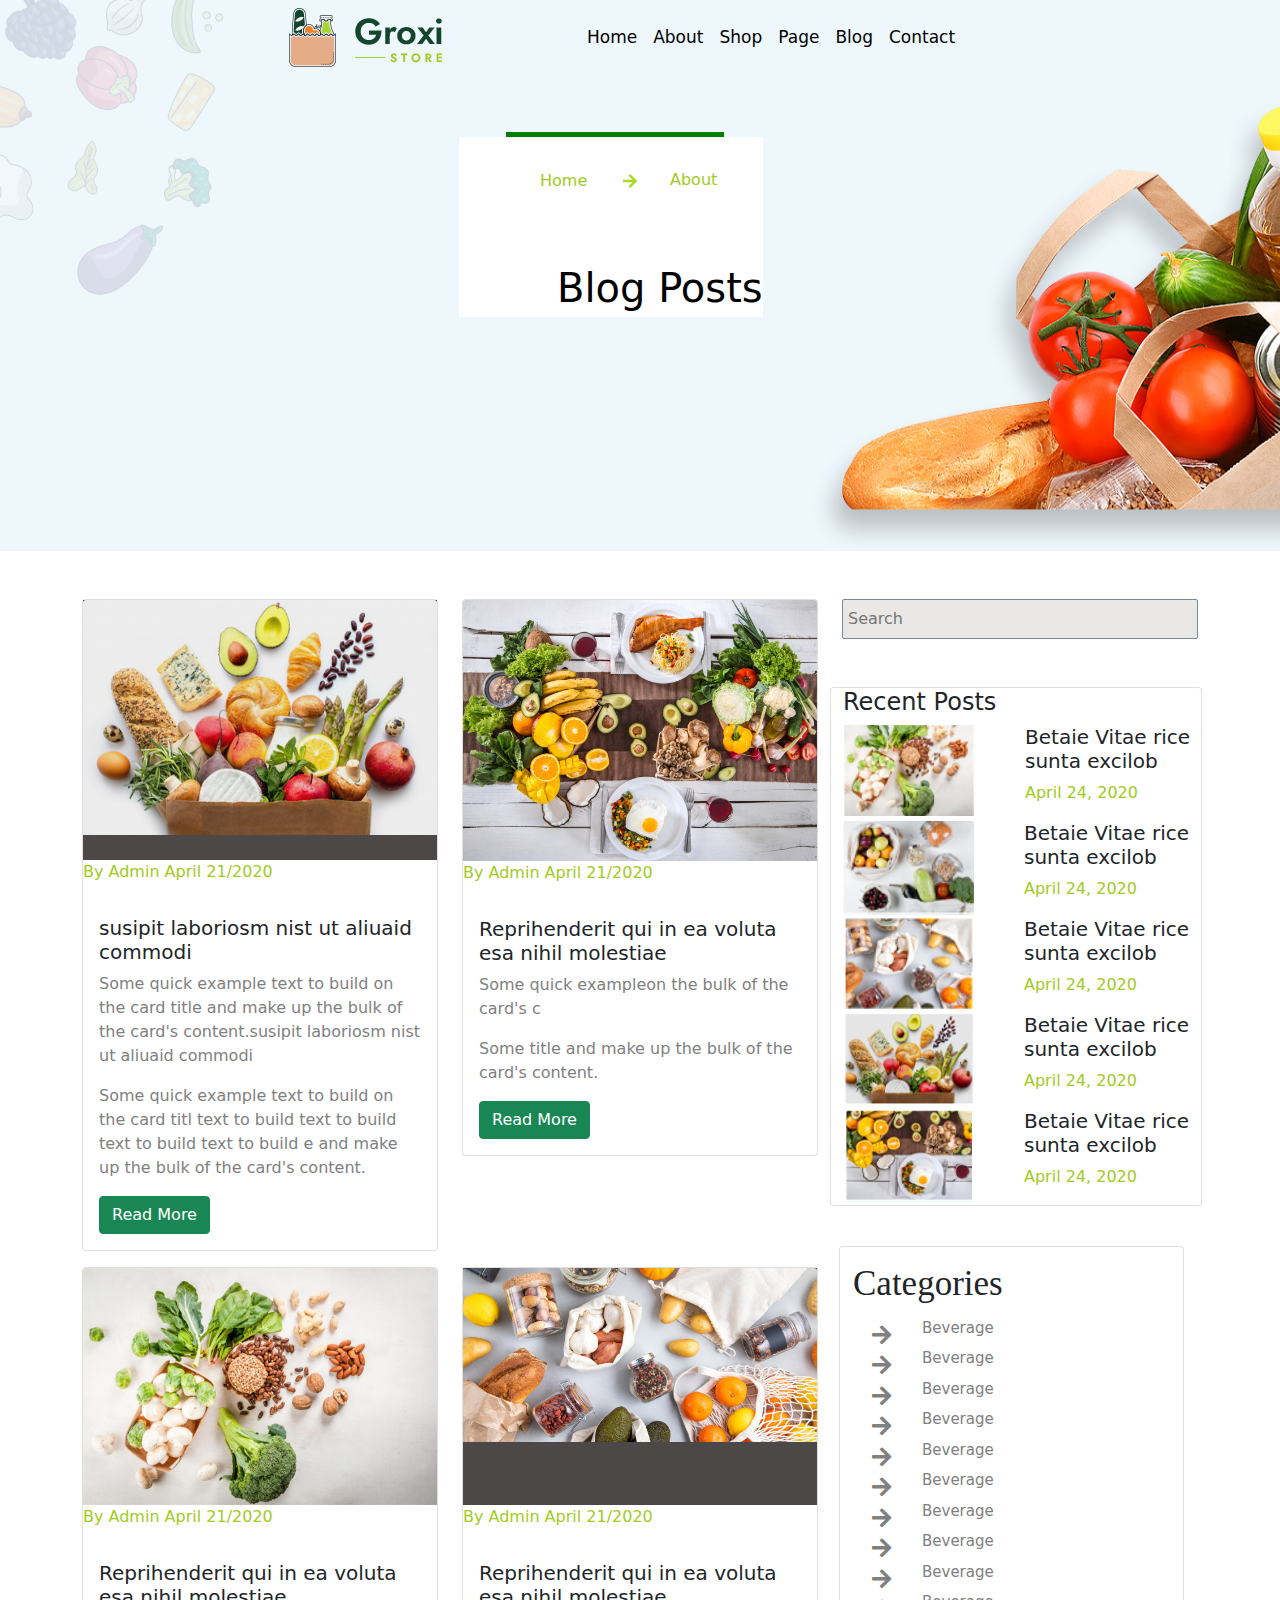
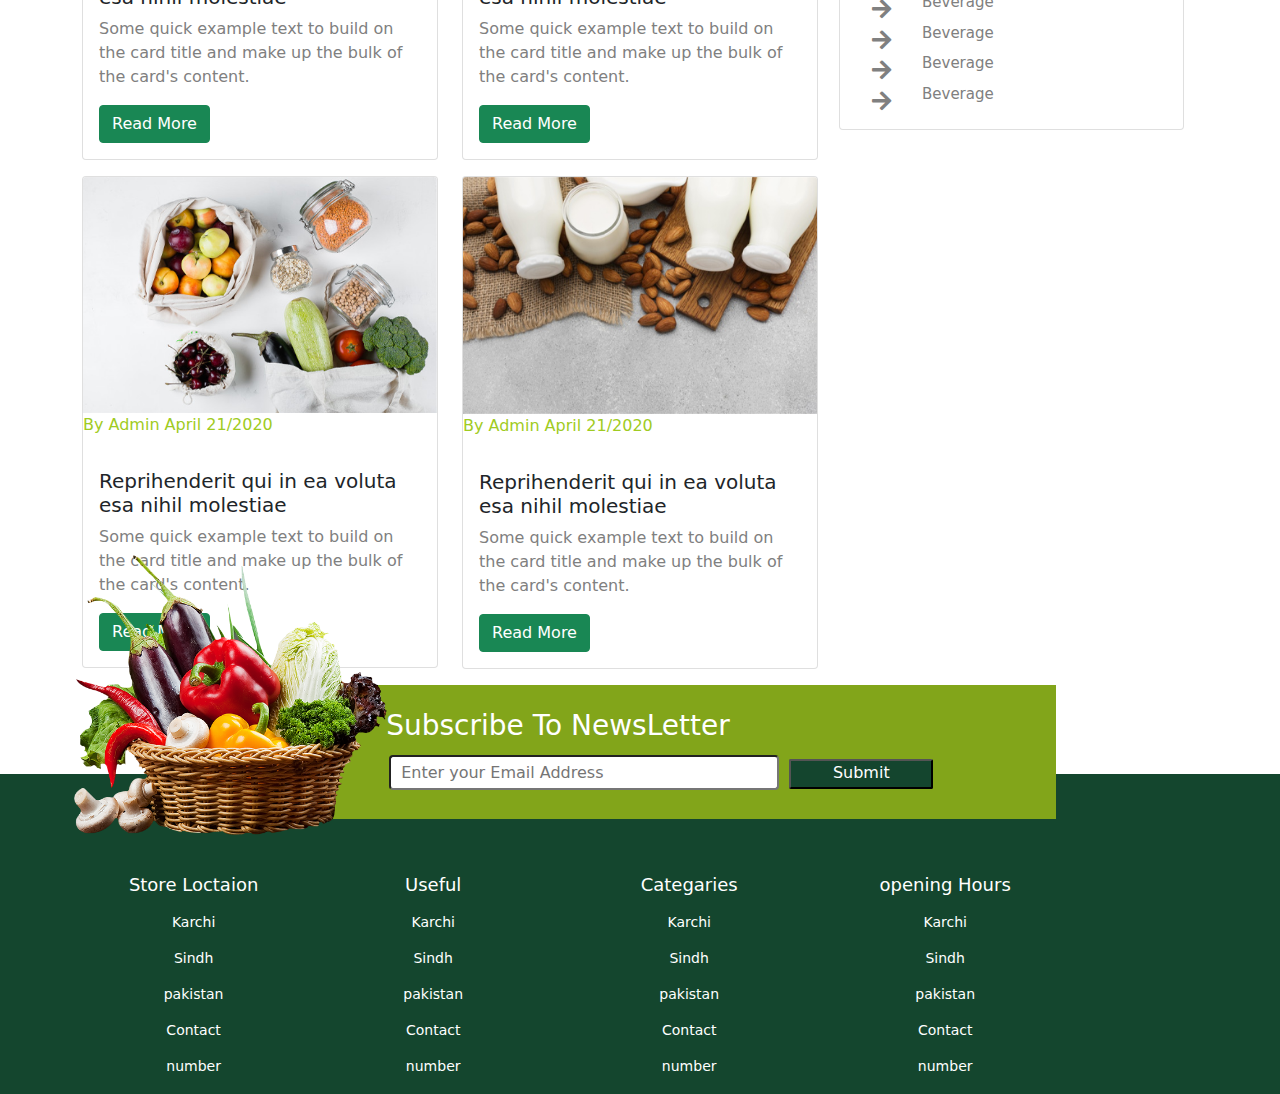
<file: blog.html>
<!doctype html>
<html lang="en">

<head>
    <meta charset="utf-8">
    <meta name="viewport" content="width=device-width, initial-scale=1">
    <link rel="stylesheet" href="./css/bootstrap.min.css">
    <link rel="stylesheet" href="./css/all.css">
    <link rel="icon" type="image/x-icon" href="./images/logo.png">
    <link rel="stylesheet" href="./style.css">
    <title>Blog</title>

</head>

<body>
    <nav class="navbar navbar-expand-lg">
        <div class="container-fluid">
            <div class="logo">
                <a class="navbar-brand" href="#">
                    <img src="./images/logo.png" alt=""></a>
            </div>
            <button class="navbar-toggler" type="button" data-bs-toggle="collapse" data-bs-target="#navbarabout"
                aria-controls="navbarNav" aria-expanded="false" aria-label="Toggle navigation">
                <span class="navbar-toggler-icon"></span>
            </button>
            <div class="collapse navbar-collapse" id="navbarabout">
                <ul class="navbar-nav">
                    <li class="nav-item">
                        <a class="nav-link " aria-current="page" href="./index.html">Home</a>
                    </li>
                    <li class="nav-item">
                        <a class="nav-link " href="./About.html">About</a>
                    </li>
                    <li class="nav-item">
                        <a class="nav-link " href="./shop.html">Shop</a>
                    </li>

                    <li class="nav-item">
                        <a class="nav-link" href="#">Page</a>
                    </li>

                    <li class="nav-item">
                        <a class="nav-link" href="#">Blog</a>
                    </li>

                    <li class="nav-item">
                        <a class="nav-link" href="./contact.html">Contact</a>
                    </li>
                </ul>
            </div>
        </div>
    </nav>

    <div class="container-fluid mb-5" id="home-banner-about">
        <div class="row justify-content-center mb-5">
            <div class="col-md-6 col-12" id="abouttext-div">
                <div class="about">
                    <p class="p-home">Home </p>
                    <p class="p-about">About</p>
                    <div class="icon5"><i class="fa fas fa-arrow-right"></i></div>
                    <h1 class="about-us">Blog Posts</h1>
                </div>
            </div>
            <div class="col-md-3 d-none d-md-block" id="bannerimg">
                <img src="./images/About us.png" alt="" class="img-fluid-about">
            </div>
        </div>
    </div>

    <div class="container">
        <div class="row">
            <div class="col-md-8">
                <div class="row">
                    <div class="col-md-6">
                        <div class="mb-3 ">
                            <div class="card">
                                <div class="card_imgset"><img c src="./images/blog image1.png" class="card-img-top"
                                        alt="..." style="overflow: hidden;" ></div>
                                <p class="admin">By Admin April 21/2020</p>
                                <div class="card-body">
                                    <h5 class="card-title">susipit laboriosm nist ut aliuaid commodi</h5>
                                    <p class="blog_p">Some quick example text to build on the card title and make up the
                                        bulk of the
                                        card's content.susipit laboriosm nist ut aliuaid commodi</h5>
                                        <p class="blog_p">Some quick example text to build on the card titl text to build  text to build  text to build  text to build e and make up the
                                            bulk of the
                                            card's content. </p>
                                    <a href="#" class="btn btn-success">Read More</a>
                                </div>
                            </div>
                        </div>
                    </div>
                    <div class="col-md-6">
                        <div class=" mb-3">
                            <div class="card">
                                <img src="./images/blog image2.png" class="card-img-top" alt="..." style="overflow: hidden;" >
                                <p>By Admin April 21/2020</p>
                                <div class="card-body">
                                    <h5 class="card-title">Reprihenderit qui in ea voluta esa nihil molestiae</h5>
                                    <p class="blog_p">Some quick exampleon the
                                        bulk of the
                                        card's c</h5>
                                        <p class="blog_p">Some  title and make up the
                                            bulk of the
                                            card's content.</p>
                                    <a href="#" class="btn btn-success">Read More</a>
                                </div>
                            </div>
                        </div>
                    </div>
                    <div class="col-md-6">
                        <div class="mb-3">
                            <div class="card">
                                <div class=""> <img src="./images/blog image3.png" class="card-img-top" alt="..." style="overflow: hidden;" ></div>
                                <p>By Admin April 21/2020</p>
                                <div class="card-body">
                                    <h5 class="card-title">Reprihenderit qui in ea voluta esa nihil molestiae</h5>
                                    <p class="blog_p">Some quick example text to build on the card title and make up the
                                        bulk of the
                                        card's content.</p>
                                    <a href="#" class="btn btn-success">Read More</a>
                                </div>
                            </div>
                        </div>
                    </div>
                    <div class="col-md-6">
                        <div class=" mb-3">
                            <div class="card">
                                <div class="card_imgset4"><img src="./images/blog image4.png" class="card-img-top"
                                        alt="..." style="overflow: hidden;"></div>
                                <p>By Admin April 21/2020</p>
                                <div class="card-body">
                                    <h5 class="card-title">Reprihenderit qui in ea voluta esa nihil molestiae</h5>
                                    <p class="blog_p">Some quick example text to build on the card title and make up the
                                        bulk of the
                                        card's content.</p>
                                    <a href="#" class="btn btn-success">Read More</a>
                                </div>
                            </div>
                        </div>
                    </div>
                    <div class="col-md-6">
                        <div class="mb-3">
                            <div class="card">
                                <img src="./images/blog image5.png" class="card-img-top" alt="..." style="overflow: hidden;">
                                <p>By Admin April 21/2020</p>
                                <div class="card-body">
                                    <h5 class="card-title">Reprihenderit qui in ea voluta esa nihil molestiae</h5>
                                    <p class="blog_p">Some quick example text to build on the card title and make up the
                                        bulk of the
                                        card's content.</p>
                                    <a href="#" class="btn btn-success">Read More</a>
                                </div>
                            </div>
                        </div>
                    </div>
                    <div class="col-md-6">
                        <div class="mb-3">
                            <div class="card">
                                <img src="./images/blog image6.png" class="card-img-top" alt="..." style="overflow: hidden;" >
                                <p>By Admin April 21/2020</p>
                                <div class="card-body">
                                    <h5 class="card-title">Reprihenderit qui in ea voluta esa nihil molestiae</h5>
                                    <p class="blog_p">Some quick example text to build on the card title and make up the
                                        bulk of the
                                        card's content.</p>
                                    <a href="#" class="btn btn-success">Read More</a>
                                </div>
                            </div>
                        </div>
                    </div>
                </div>
            </div>

            <div class="col-md-4" style="border: 0px;">
                <div class="row">
                    <div class="search-box mb-5">
                        <form action="action">
                            <input class="search" type="search" name="search" placeholder="Search">
                        </form>
                    </div>
                    <div class="card" style="width:372px;">
                        <div class="recent-posts-box" style="width:347px ;">
                            <h4>Recent Posts</h4>
                            <div class="posts-box">
                                <img class="img_set5" src="./images/item1.png" alt="">
                                <div class="post_text">
                                    <h5>Betaie Vitae rice <br>sunta excilob</h5>
                                    <p>April 24, 2020</p>
                                </div>
                            </div>
                        </div>

                        <div class="recent-posts-box">
                            <div class="posts-box">
                                <img class="img_set5" src="./images/item2.png" alt="">
                                <div class="post_text">
                                    <h5>Betaie Vitae rice <br>sunta excilob</h5>
                                    <p>April 24, 2020</p>
                                </div>
                            </div>
                        </div>


                        <div class="recent-posts-box">
                            <div class="posts-box">
                                <img class="img_set5" src="./images/item3.png" alt="">
                                <div class="post_text">
                                    <h5>Betaie Vitae rice <br>sunta excilob</h5>
                                    <p>April 24, 2020</p>
                                </div>
                            </div>
                        </div>


                        <div class="recent-posts-box">
                            <div class="posts-box">
                                <img class="img_set5" src="./images/item4.png" alt="">
                                <div class="post_text">
                                    <h5>Betaie Vitae rice <br>sunta excilob</h5>
                                    <p>April 24, 2020</p>
                                </div>
                            </div>
                        </div>


                        <div class="recent-posts-box">
                            <div class="posts-box">
                                <img class="img_set5" src="./images/item5.png" alt="">
                                <div class="post_text">
                                    <h5>Betaie Vitae rice <br>sunta excilob</h5>
                                    <p>April 24, 2020</p>
                                </div>
                            </div>
                        </div>
                    </div>
                    <div class="col-md-12">
                        <div class="row">
                            <div class="col-md-5">
                                <div class="c_set">
                                    <div class="card">
                                        <h3 class="blog_c">Categories</h3>
                                        <ul class="bl0og_li">
                                            <a href="">
                                                <li> Beverage </li>
                                            </a>
                                            <a href="">
                                                <li> Beverage </li>
                                            </a>
                                            <a href="">
                                                <li> Beverage </li>
                                            </a>
                                            <a href="">
                                                <li> Beverage </li>
                                            </a>
                                            <a href="">
                                                <li> Beverage </li>
                                            </a>
                                            <a href="">
                                                <li> Beverage </li>
                                            </a>
                                            <a href="">
                                                <li> Beverage </li>
                                            </a>
                                            <a href="">
                                                <li> Beverage </li>
                                            </a>
                                            <a href="">
                                                <li> Beverage </li>
                                            </a>
                                            <a href="">
                                                <li> Beverage </li>
                                            </a>
                                            <a href="">
                                                <li> Beverage </li>
                                            </a>
                                            <a href="">
                                                <li> Beverage </li>
                                            </a>
                                            <a href="">
                                                <li> Beverage </li>
                                            </a>
                                        </ul>
                                    </div>
                                </div>
                            </div>
                        </div>
                    </div>
                </div>
            </div>
        </div>
    </div>

    <div class="container-fluid mb-5" id="color">
        <div class="row col-12">
            <img src="./images/Last-image.png" alt="" id="end">
            <form action="/action" id="form">
                <label for="email">
                </label>
                <h3> Subscribe To NewsLetter </h3>
                <input type="email" id="email" name="email" placeholder="Enter your Email Address">
                <button class="btn8" type="submit">Submit</button>
            </form>
        </div>
    </div>

    <!-- footer -->


    <footer class="footer">
        <div class="container">
            <div class="fotter-menue">
                <h3>Store Loctaion</h3>
                <ul class="footer-menue-ul">
                    <li><a href="">Karchi</a></li>
                    <li><a href=""> Sindh</a></li>
                    <li><a href="">pakistan</a></li>
                    <li><a href=""> Contact</a></li>
                    <li><a href=""> number</a></li>

                </ul>
            </div>
        </div>


        <div class="fotter-menue">
            <h3>Useful</h3>
            <ul class="footer-menue-ul">
                <li><a href="">Karchi</a></li>
                <li><a href=""> Sindh</a></li>
                <li><a href="">pakistan</a></li>
                <li><a href=""> Contact</a></li>
                <li><a href=""> number</a></li>

            </ul>
        </div>
        </div>

        <div class="fotter-menue">
            <h3>Categaries</h3>
            <ul class="footer-menue-ul">
                <li><a href="">Karchi</a></li>
                <li><a href=""> Sindh</a></li>
                <li><a href="">pakistan</a></li>
                <li><a href=""> Contact</a></li>
                <li><a href=""> number</a></li>
            </ul>
        </div>
        </div>



        <div class="fotter-menue">
            <h3>opening Hours</h3>
            <ul class="footer-menue-ul">
                <li><a href="">Karchi</a></li>
                <li><a href=""> Sindh</a></li>
                <li><a href="">pakistan</a></li>
                <li><a href=""> Contact</a></li>
                <li><a href=""> number</a></li>

            </ul>
        </div>
        </div>

    </footer>

    <!-- js here  -->
    <script src="./js/bootstrap.bundle.min.js"></script>
    <script src="./js/all.js"></script>

</body>

</html>
</file>
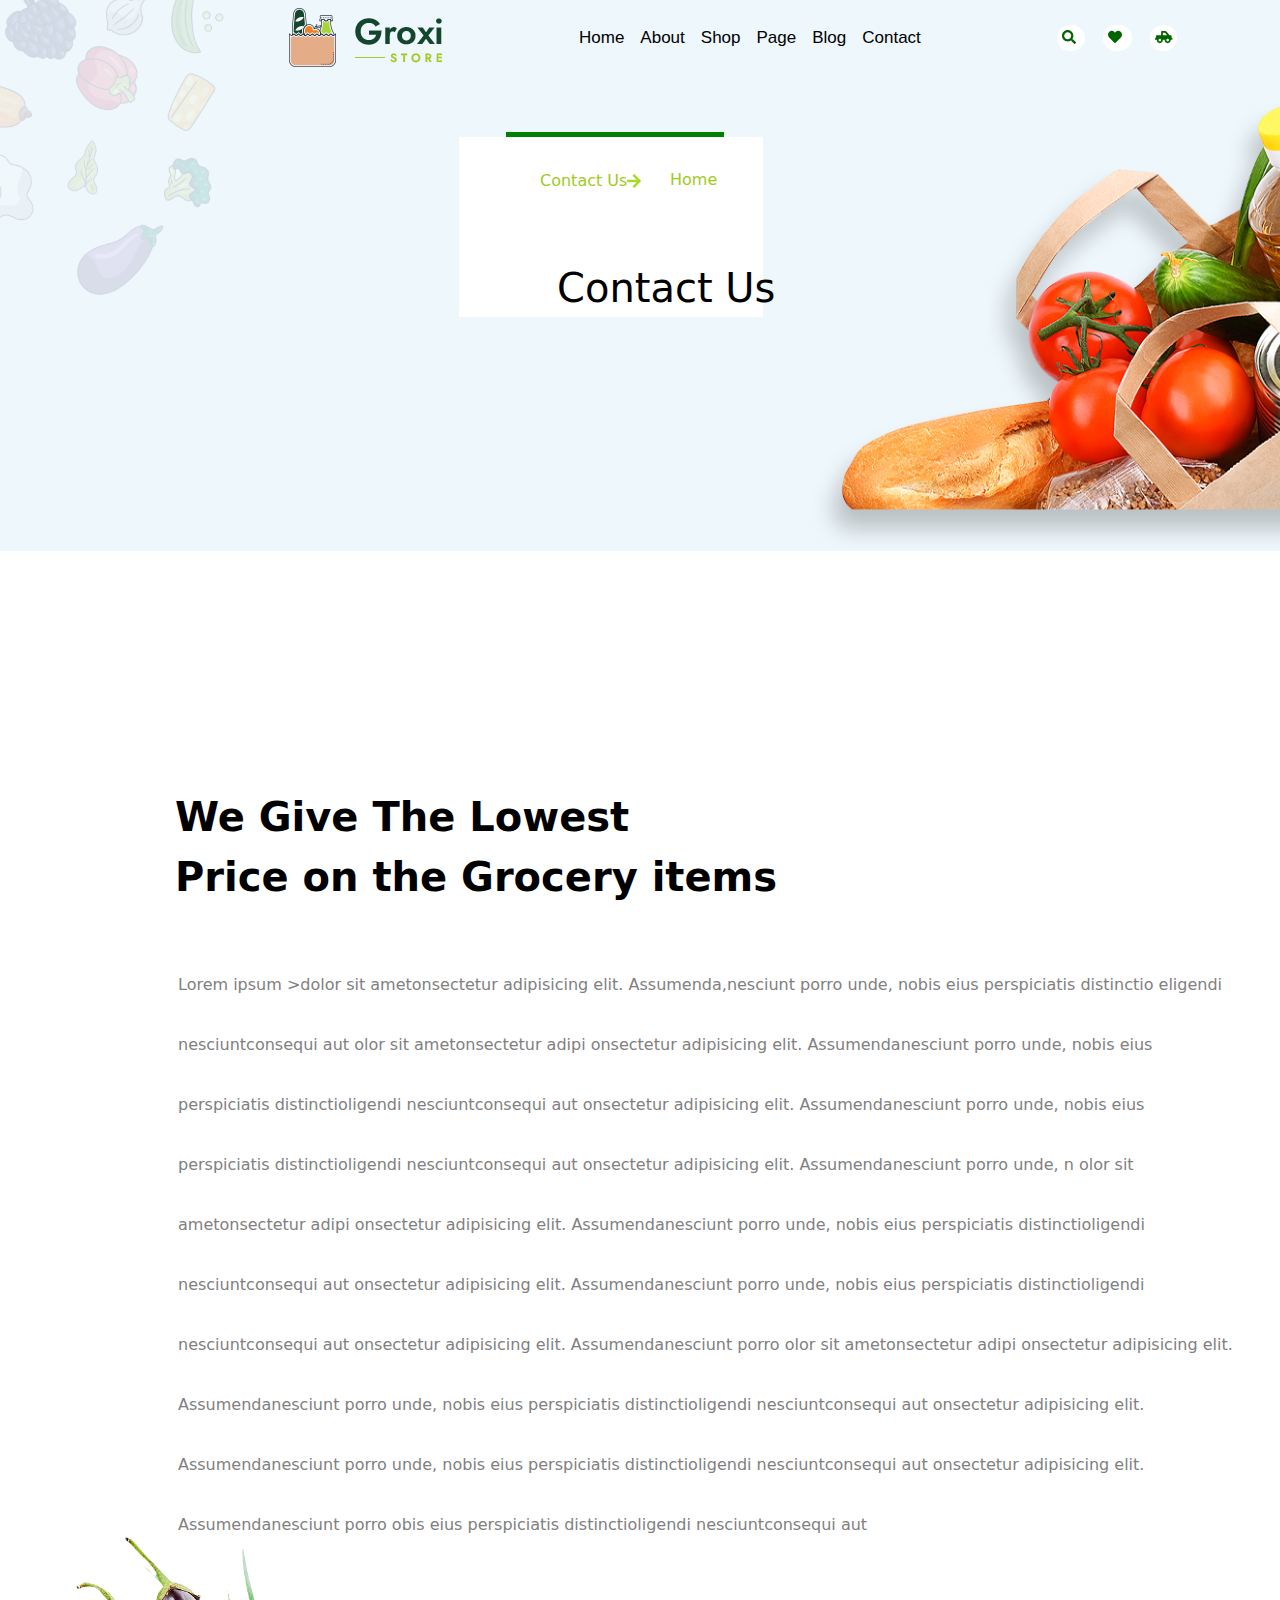
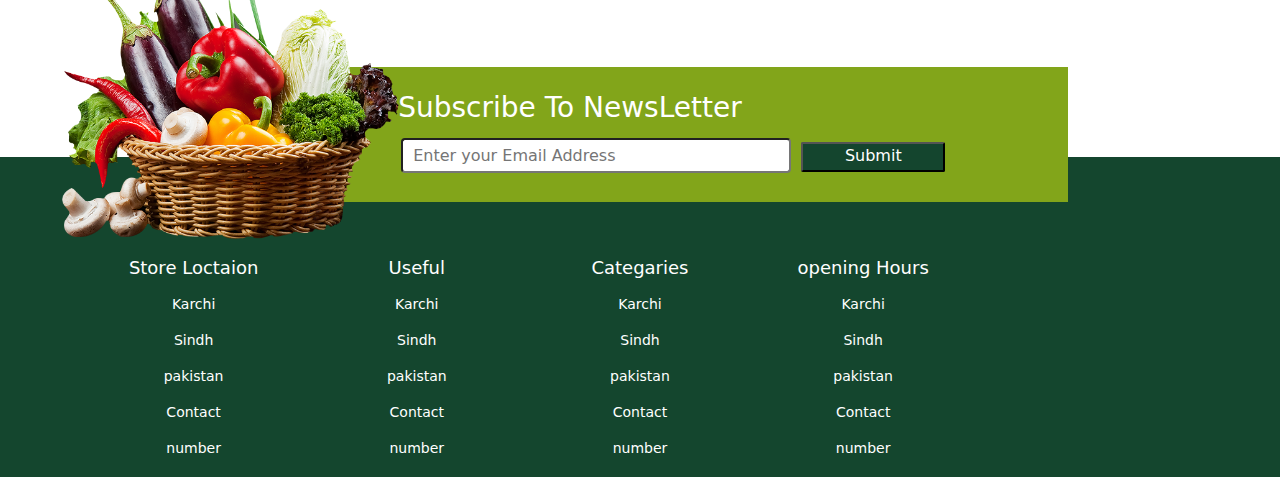
<file: contact.html>
<!DOCTYPE html>
<html lang="en">

<head>
    <meta charset="UTF-8">
    <meta name="viewport" content="width=device-width, initial-scale=1.0">
    <link rel="stylesheet" href="https://cdnjs.cloudflare.com/ajax/libs/font-awesome/6.1.2/css/all.min.css">
    <link rel="stylesheet" href="./css/bootstrap.min.css">
    <link rel="icon" type="image/x-icon" href="./images/logo.png">
    <link rel="stylesheet" href="./css/all.css">
    <link rel="stylesheet" href="./style.css">
    <title>contact</title>
</head>

<body>

    <!-- start  navigation -->
    <nav class="mb-5 navbar navbar-expand-lg">
        <div class="container">
            <div class="logo">
                <a class="navbar-brand" href="#">
                    <img src="./images/logo.png" alt=""></a>
            </div>
            <button class="navbar-toggler" type="button" data-bs-toggle="collapse" data-bs-target="#navbarNav"
                aria-controls="navbarNav" aria-expanded="false" aria-label="Toggle navigation">
                <span class="navbar-toggler-icon"></span>
            </button>
            <div class="collapse navbar-collapse" id="navbarNav">
                <ul class="navbar-nav">
                    <li class="nav-item">
                        <a class="nav-link " aria-current="page" href="index.html">Home</a>
                    </li>
                    <li class="nav-item">
                        <a class="nav-link " href="about.html">About</a>
                    </li>
                    <li class="nav-item">
                        <a class="nav-link " href="shop.html">Shop</a>
                    </li>

                    <li class="nav-item">
                        <a class="nav-link" href="./">Page</a>
                    </li>

                    <li class="nav-item">
                        <a class="nav-link" href="Blog.html">Blog</a>
                    </li>

                    <li class="nav-item">
                        <a class="nav-link" href="contact.html">Contact</a>
                    </li>
                </ul>
            </div>

            <div class="">
                <span class="top_icon">
                    <i class="fa fas fa-search"></i>
                </span>
                <span class="top_icon">
                    <i class="fa fas fa-heart"></i>
                </span>
                <span class="top_icon">
                    <i class="fa fas fa-truck-pickup"></i>
                </span>
            </div>
        </div>
    </nav>
    <!-- navigation End -->
    <div class="container-fluid mb-5" id="home-banner-about">
        <div class="row justify-content-center mb-5">
            <div class="col-md-6 col-12" id="abouttext">
                <div class="about">
                    <p class="p-home">Contact Us </p>
                    <p class="p-about">Home</p>
                    <div class="icon5">
                        <i class="fa fas fa-arrow-right"></i>
                    </div>
                    <h1 class="about-us">Contact Us</h1>
                </div>
            </div>
            <div class="col-md-3 d-none d-md-block" id="bannerimg">
                <img src="./images/About us.png" alt="" class="img-fluid-about">
            </div>
        </div>
    </div>

    <div class="container-fluid mb-5 mt-5 ">
        <div class="row mb-5">

            <div class="col-md-12 mb-5 text-center" id="detail-about">
                <h1 class="lowest mb-5">We Give The Lowest <br>
                    Price on the Grocery items</h1>
                <p class="gray">Lorem ipsum >dolor sit ametonsectetur adipisicing elit. Assumenda,nesciunt porro unde,
                    nobis eius perspiciatis distinctio eligendi nesciuntconsequi aut
                    olor sit ametonsectetur adipi
                    onsectetur adipisicing elit. Assumendanesciunt porro unde, nobis eius perspiciatis distinctioligendi
                    nesciuntconsequi aut
                    onsectetur adipisicing elit. Assumendanesciunt porro unde, nobis eius perspiciatis distinctioligendi
                    nesciuntconsequi aut
                    onsectetur adipisicing elit. Assumendanesciunt porro unde, n   olor sit ametonsectetur adipi
                    onsectetur adipisicing elit. Assumendanesciunt porro unde, nobis eius perspiciatis distinctioligendi
                    nesciuntconsequi aut
                    onsectetur adipisicing elit. Assumendanesciunt porro unde, nobis eius perspiciatis distinctioligendi
                    nesciuntconsequi aut
                    onsectetur adipisicing elit. Assumendanesciunt porro 
                    olor sit ametonsectetur adipi
                    onsectetur adipisicing elit. Assumendanesciunt porro unde, nobis eius perspiciatis distinctioligendi
                    nesciuntconsequi aut
                    onsectetur adipisicing elit. Assumendanesciunt porro unde, nobis eius perspiciatis distinctioligendi
                    nesciuntconsequi aut
                    onsectetur adipisicing elit. Assumendanesciunt porro obis eius perspiciatis distinctioligendi
                    nesciuntconsequi aut
                    <br>
            </div>
        </div>
    </div>
    </div>







    <!-- start form -->


    <div class="container-fluid mb-5 mt-5" id="color">
        <div class="row">
            <div class="col-12">
                <img src="./images/Last-image.png" alt="" id="end">
                <form action="/action" id="form">
                    <label for="email">
                    </label>
                    <h3> Subscribe To NewsLetter </h3>
                    <input type="email" id="email" name="email" placeholder="Enter your Email Address">
                    <button class="btn8" type="submit">Submit</button>
                </form>
            </div>
            
        </div>
    </div>


    <!-- footer -->

    <footer class="footer">
        <div class="container">
            <div class="fotter-menue">
                <h3>Store Loctaion</h3>
                <ul class="footer-menue-ul">
                    <li><a href="">Karchi</a></li>
                    <li><a href=""> Sindh</a></li>
                    <li><a href="">pakistan</a></li>
                    <li><a href=""> Contact</a></li>
                    <li><a href=""> number</a></li>

                </ul>
            </div>
        </div>

        <div class="container">
            <div class="fotter-menue">
                <h3>Useful</h3>
                <ul class="footer-menue-ul">
                    <li><a href="">Karchi</a></li>
                    <li><a href=""> Sindh</a></li>
                    <li><a href="">pakistan</a></li>
                    <li><a href=""> Contact</a></li>
                    <li><a href=""> number</a></li>

                </ul>
            </div>


            <div class="fotter-menue">
                <h3>Categaries</h3>
                <ul class="footer-menue-ul">
                    <li><a href="">Karchi</a></li>
                    <li><a href=""> Sindh</a></li>
                    <li><a href="">pakistan</a></li>
                    <li><a href=""> Contact</a></li>
                    <li><a href=""> number</a></li>
                </ul>
            </div>

            <div class="fotter-menue">
                <h3>opening Hours</h3>
                <ul class="footer-menue-ul">
                    <li><a href="">Karchi</a></li>
                    <li><a href=""> Sindh</a></li>
                    <li><a href="">pakistan</a></li>
                    <li><a href=""> Contact</a></li>
                    <li><a href=""> number</a></li>

                </ul>
            </div>
        </div>

    </footer>

    <!-- js here  -->
    <script src="./js/bootstrap.bundle.min.js"></script>
    <script src="./js/all.js"></script>

</body>

</html>
</file>
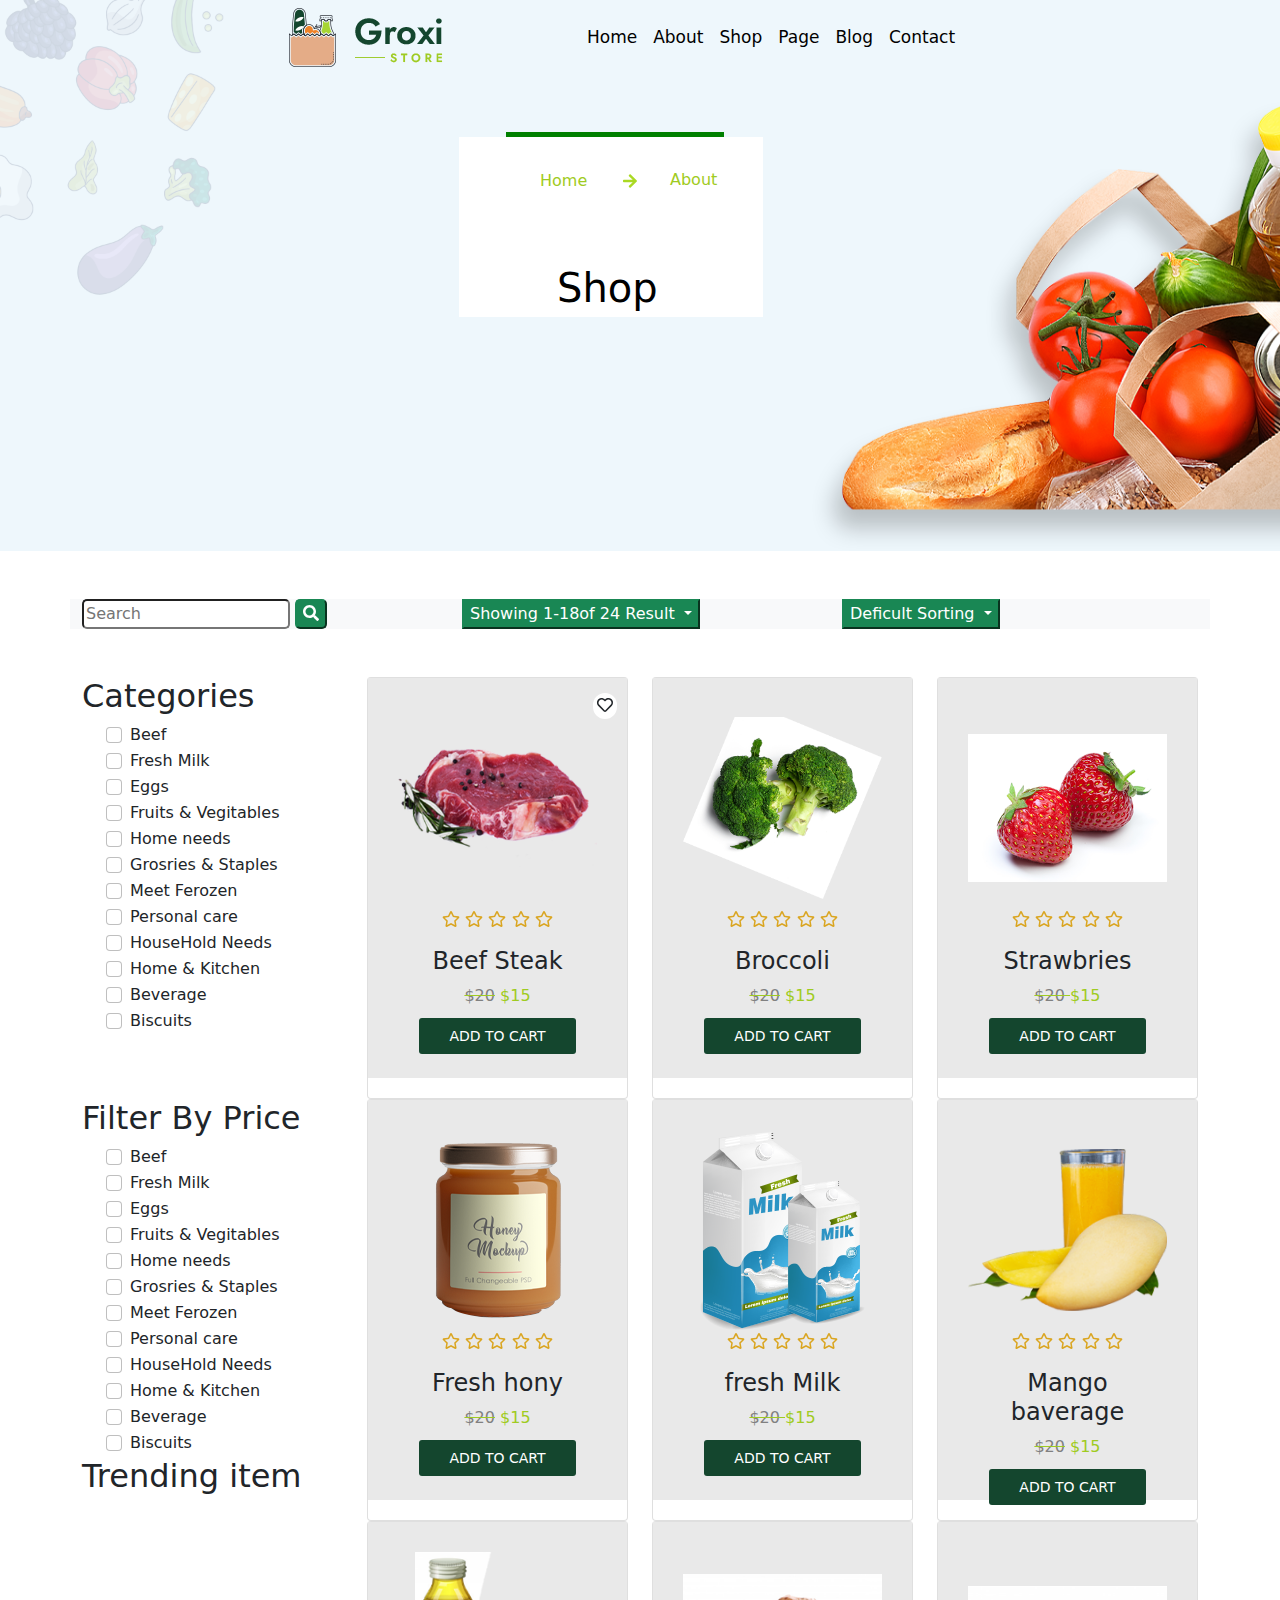
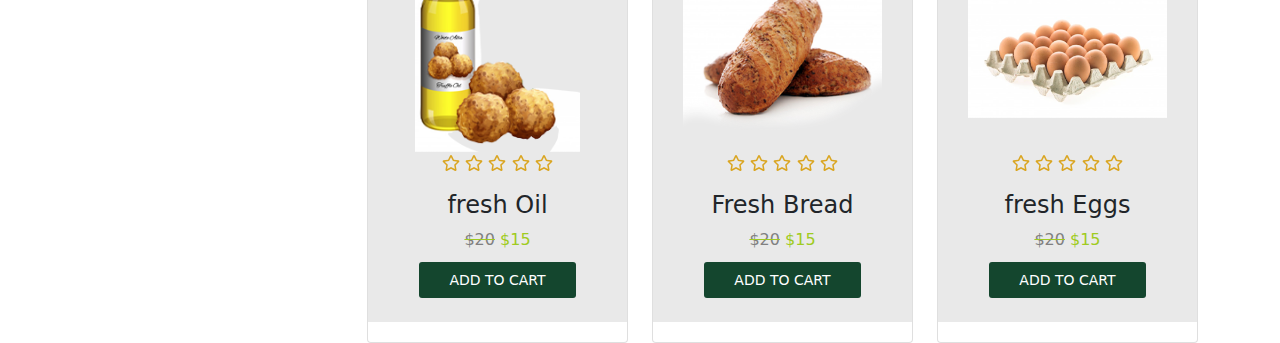
<file: shop.html>
<!doctype html>
<html lang="en">

<head>
  <meta charset="utf-8">
  <meta name="viewport" content="width=device-width, initial-scale=1">
  <link rel="stylesheet" href="./css/bootstrap.min.css">
  <link rel="stylesheet" href="./css/all.css">
  <link rel="icon" type="image/x-icon" href="./images/logo.png">
  <link rel="stylesheet" href="./style.css">
  <title>SHope</title>
</head>


<body>
  <nav class="navbar navbar-expand-lg">
    <div class="container-fluid">
      <div class="logo">
        <a class="navbar-brand" href="#">
          <img src="./images/logo.png" alt=""></a>
      </div>
      <button class="navbar-toggler" type="button" data-bs-toggle="collapse" data-bs-target="#navbarabout"
        aria-controls="navbarNav" aria-expanded="false" aria-label="Toggle navigation">
        <span class="navbar-toggler-icon"></span>
      </button>
      <div class="collapse navbar-collapse" id="navbarabout">
        <ul class="navbar-nav">
          <li class="nav-item">
            <a class="nav-link " aria-current="page" href="index.html">Home</a>
          </li>
          <li class="nav-item">
            <a class="nav-link " href="About.html">About</a>
          </li>
          <li class="nav-item">
            <a class="nav-link " href="#">Shop</a>
          </li>

          <li class="nav-item">
            <a class="nav-link" href="">Page</a>
          </li>

          <li class="nav-item">
            <a class="nav-link" href="Blog.html">Blog</a>
          </li>

          <li class="nav-item">
            <a class="nav-link" href="contact.html">Contact</a>
          </li>
        </ul>
      </div>
    </div>
  </nav>

  <!-- Container -->

  <div class="container-fluid mb-5" id="home-banner-about">
    <div class="row justify-content-center mb-5">
      <div class="col-md-6 col-12" id="abouttext">
        <div class="about"><p class="p-home">Home </p>
          <p class="p-about">About</p>       
          <div class="icon5" >
          <i class="fa fas fa-arrow-right"></i></div>
          <h1 class="about-us">Shop</h1>
      </div>
      </div>
      <div class="col-md-3 d-none d-md-block" id="bannerimg">
        <img src="./images/About us.png" alt="" class="img-fluid-about">
      </div>
    </div>
  </div>


  <div class="container bg-light ">
    <div class="conatiner mt-5 mb-5 ">

      <div class="row">
        <div class="col col-sm-4">
          <div class="search-container">
            <form action="/action_page.php">
              <input class="SearchBtn" type="text" placeholder="Search" name="search" style="border-radius: 5px; " >
              <button type="submit shot_btn" class="btn-success" style="border-radius: 5px;" ><i class="fa fa-search"></i></button>
            </form>
          </div>
        </div>

        <div class="col col-sm-4">

          <div class="dropdown">
            <!-- <i class="fa-shop fas fa-border-all"></i> -->
            <button type="button" class="btn9  btn-success dropdown-toggle" data-bs-toggle="dropdown">
              Showing 1-18of 24 Result
            </button>
            <ul class="dropdown-menu">
              <li><a class="dropdown-item" href="#">HTMl</a></li>
              <li><a class="dropdown-item" href="#">CSS</a></li>
              <li><a class="dropdown-item" href="#">Java Script</a></li>
              <hr>
              <li><a class="dropdown-item" href="#">About Us</a></li>
            </ul>
          </div>
        </div>

        <div class="col col-sm-4">

          <div class="dropdown">
            <!-- <h4> <i class="fa fas fa-border-all"></i></h4> -->
            <button type="button" class="btn9 btn-success dropdown-toggle" data-bs-toggle="dropdown">
              Deficult Sorting
            </button>
            <ul class="dropdown-menu">
              <li><a class="dropdown-item" href="#">Price</a></li>
              <li><a class="dropdown-item" href="#">Discount</a></li>
              <li><a class="dropdown-item" href="#">Quality</a></li>
              <hr>
              <li><a class="dropdown-item" href="#">Brand</a></li>
            </ul>
          </div>
        </div>
      </div>
    </div>
  </div>
  </div>



  <div class="container">
    <div class="row">
      <div class="col-sm-3">
        <h2>Categories</h2>
        <form action="/action">
          <div class="form-check">
            <div class="form-check">
              <input type="checkbox" class="form-check-input" id="check2" name="option2" value="something">
              <label class="form-check-label" for="check2">Beef</label>
            </div>
            <div class="form-check">
              <input type="checkbox" class="form-check-input">
              <label class="form-check-label">Fresh Milk</label>
            </div>
            <div class="form-check">
              <input type="checkbox" class="form-check-input" id="check2" name="option2" value="something">
              <label class="form-check-label" for="check2">Eggs</label>
            </div>
            <div class="form-check">
              <input type="checkbox" class="form-check-input">
              <label class="form-check-label">Fruits & Vegitables</label>
            </div>
            <div class="form-check">
              <input type="checkbox" class="form-check-input" id="check2" name="option2" value="something">
              <label class="form-check-label" for="check2">Home needs</label>
            </div>
            <div class="form-check">
              <input type="checkbox" class="form-check-input">
              <label class="form-check-label">Grosries & Staples</label>
            </div>
            <div class="form-check">
              <input type="checkbox" class="form-check-input" id="check2" name="option2" value="something">
              <label class="form-check-label" for="check2">Meet Ferozen</label>
            </div>
            <div class="form-check">
              <input type="checkbox" class="form-check-input">
              <label class="form-check-label">Personal care</label>
            </div>
            <div class="form-check">
              <input type="checkbox" class="form-check-input" id="check2" name="option2" value="something">
              <label class="form-check-label" for="check2">HouseHold Needs </label>
            </div>
            <div class="form-check">
              <input type="checkbox" class="form-check-input">
              <label class="form-check-label">Home & Kitchen</label>
            </div>
            <div class="form-check">
              <input type="checkbox" class="form-check-input" id="check2" name="option2" value="something">
              <label class="form-check-label" for="check2">Beverage</label>
            </div>
            <div class="form-check">
              <input type="checkbox" class="form-check-input">
              <label class="form-check-label">Biscuits</label>
            </div>
          </div>
        </form>
      </div>

      <div class="col-sm-9">
        <div class="row">
          <div class="col-sm-4">
            <div class="card spacing">
              <div class="heart"><i class="fa far fa-heart"></i> </div>
              <div class="p_box ">
                <div class="p_img d-flex justify-content-center align-items-center">
                  <img src="./images/4product-8.png" class="img-fluid" alt="">
                </div>

                <div class="article-detail">
                  <div class="icon">
                    <i class="fa far fa-star"></i>
                    <i class="fa far fa-star"></i>
                    <i class="fa far fa-star"></i>
                    <i class="fa far fa-star"></i>
                    <i class="fa far fa-star"></i>
                  </div>
                  <h4 class="article-title">Beef Steak</h4>
                  <p class="price"> <del> <s> $20</s></del> $15</p>
                  <p><a href="#" class="article-link1">ADD TO CART</a></p>
                </div>
              </div>
            </div>
          </div>
          <div class="col-sm-4">
            <div class="card spacing">
              <div class="p_box">
                <div class="p_img d-flex justify-content-center align-items-center">
                  <img src="./images/product5-9.png" class="img-fluid" alt="">
                </div>
                <div class="article-detail">
                  <div class="icon">
                    <i class="fa far fa-star"></i>
                    <i class="fa far fa-star"></i>
                    <i class="fa far fa-star"></i>
                    <i class="fa far fa-star"></i>
                    <i class="fa far fa-star"></i>
                  </div>
                  <h4 class="article-title">Broccoli</h4>
                  <p class="price"> <del> <s> $20</s></del> $15</p>
                  <p><a href="#" class="article-link1">ADD TO CART</a></p>
                </div>
              </div>
            </div>
          </div>


          <div class="col-sm-4">
            <div class="card spacing">
              <div class="p_box">
                <div class="p_img d-flex justify-content-center align-items-center">
                  <img src="./images/product-10.png" class="img-fluid" alt="">
                </div>
                <div class="article-detail">
                  <div class="icon">
                    <i class="fa far fa-star"></i>
                    <i class="fa far fa-star"></i>
                    <i class="fa far fa-star"></i>
                    <i class="fa far fa-star"></i>
                    <i class="fa far fa-star"></i>
                  </div>
                  <h4 class="article-title">Strawbries</h4>
                  <p class="price"> <del> <s> $20</s> </del> $15</p>
                  <p><a href="#" class="article-link1">ADD TO CART</a></p>
                </div>
              </div>
            </div>

          </div>
        </div>
      </div>
    </div>
  </div>
  <!-- END -->

  <!-- secont -->

  <div class="container">
    <div class="row">
      <div class="col-sm-3">
        <h2>Filter By Price</h2>
        <form action="/action">
          <div class="form-check">
            <div class="form-check">
              <input type="checkbox" class="form-check-input" id="check2" name="option2" value="something">
              <label class="form-check-label" for="check2">Beef</label>
            </div>
            <div class="form-check">
              <input type="checkbox" class="form-check-input">
              <label class="form-check-label">Fresh Milk</label>
            </div>
            <div class="form-check">
              <input type="checkbox" class="form-check-input" id="check2" name="option2" value="something">
              <label class="form-check-label" for="check2">Eggs</label>
            </div>
            <div class="form-check">
              <input type="checkbox" class="form-check-input">
              <label class="form-check-label">Fruits & Vegitables</label>
            </div>
            <div class="form-check">
              <input type="checkbox" class="form-check-input" id="check2" name="option2" value="something">
              <label class="form-check-label" for="check2">Home needs</label>
            </div>
            <div class="form-check">
              <input type="checkbox" class="form-check-input">
              <label class="form-check-label">Grosries & Staples</label>
            </div>
            <div class="form-check">
              <input type="checkbox" class="form-check-input" id="check2" name="option2" value="something">
              <label class="form-check-label" for="check2">Meet Ferozen</label>
            </div>
            <div class="form-check">
              <input type="checkbox" class="form-check-input">
              <label class="form-check-label">Personal care</label>
            </div>
            <div class="form-check">
              <input type="checkbox" class="form-check-input" id="check2" name="option2" value="something">
              <label class="form-check-label" for="check2">HouseHold Needs </label>
            </div>
            <div class="form-check">
              <input type="checkbox" class="form-check-input">
              <label class="form-check-label">Home & Kitchen</label>
            </div>
            <div class="form-check">
              <input type="checkbox" class="form-check-input" id="check2" name="option2" value="something">
              <label class="form-check-label" for="check2">Beverage</label>
            </div>
            <div class="form-check">
              <input type="checkbox" class="form-check-input">
              <label class="form-check-label">Biscuits</label>
            </div>
          </div>
          <div class="row">
            <h2>Trending item</h2>
            <!-- <div class="col-md-4">
              <img src="./images/Eggs.png" alt="" id="set">

            </div> -->
            <div class="col-md-8">

            </div>
          </div>

      </div>
      <div class="col-md-9">
        <div class="row">
          <div class="col-sm-4">
            <div class="card spacing">
              <div class="p_box ">
                <div class="p_img d-flex justify-content-center align-items-center">
                  <img src="./images/product11.png" class="img-fluid" alt="">
                </div>

                <div class="article-detail">
                  <div class="icon">
                    <i class="fa far fa-star"></i>
                    <i class="fa far fa-star"></i>
                    <i class="fa far fa-star"></i>
                    <i class="fa far fa-star"></i>
                    <i class="fa far fa-star"></i>
                  </div>
                  <h4 class="article-title">Fresh hony</h4>
                  <p class="price"> <del> <s> $20</s></del> $15</p>
                  <p><a href="#" class="article-link1">ADD TO CART</a></p>
                </div>
              </div>
            </div>
          </div>


          <div class="col-sm-4">
            <div class="card spacing">
              <div class="p_box">
                <div class="p_img d-flex justify-content-center align-items-center">
                  <img src="./images/product-12.png" class="img-fluid" alt="">
                </div>
                <div class="article-detail">
                  <div class="icon">
                    <i class="fa far fa-star"></i>
                    <i class="fa far fa-star"></i>
                    <i class="fa far fa-star"></i>
                    <i class="fa far fa-star"></i>
                    <i class="fa far fa-star"></i>
                  </div>
                  <h4 class="article-title">fresh Milk</h4>
                  <p class="price"> <del> <s> $20</s> </del> $15</p>
                  <p><a href="#" class="article-link1">ADD TO CART</a></p>
                </div>
              </div>
            </div>
          </div>

          <div class="col-sm-4">
            <div class="card spacing">
              <div class="p_box">
                <div class="p_img d-flex justify-content-center align-items-center">
                  <img src="./images/product13.png" class="img-fluid" alt="">
                </div>
                <div class="article-detail">
                  <div class="icon">
                    <i class="fa far fa-star"></i>
                    <i class="fa far fa-star"></i>
                    <i class="fa far fa-star"></i>
                    <i class="fa far fa-star"></i>
                    <i class="fa far fa-star"></i>
                  </div>
                  <h4 class="article-title">Mango baverage</h4>
                  <p class="price"> <del> <s> $20</s></del> $15</p>
                  <p><a href="#" class="article-link1">ADD TO CART</a></p>
                </div>
              </div>
            </div>
          </div>


          <div class="col-sm-4">
            <div class="card spacing">
              <div class="p_box ">
                <div class="p_img d-flex justify-content-center align-items-center">
                  <img src="./images/Oil-6.png" class="img-fluid" alt="">
                </div>

                <div class="article-detail">
                  <div class="icon">
                    <i class="fa far fa-star"></i>
                    <i class="fa far fa-star"></i>
                    <i class="fa far fa-star"></i>
                    <i class="fa far fa-star"></i>
                    <i class="fa far fa-star"></i>
                  </div>
                  <h4 class="article-title">fresh Oil</h4>
                  <p class="price"> <del> <s> $20</s></del> $15</p>
                  <p><a href="#" class="article-link1">ADD TO CART</a></p>
                </div>
              </div>
            </div>
          </div>


          <div class="col-sm-4">
            <div class="card spacing">
              <div class="p_box">
                <div class="p_img d-flex justify-content-center align-items-center">
                  <img src="./images/Fresh bread.png" class="img-fluid" alt="">
                </div>
                <div class="article-detail">
                  <div class="icon">
                    <i class="fa far fa-star"></i>
                    <i class="fa far fa-star"></i>
                    <i class="fa far fa-star"></i>
                    <i class="fa far fa-star"></i>
                    <i class="fa far fa-star"></i>
                  </div>
                  <h4 class="article-title">Fresh Bread</h4>
                  <p class="price"><del> <s> $20</s></del> $15</p>
                  <p><a href="#" class="article-link1">ADD TO CART</a></p>
                </div>
              </div>
            </div>
          </div>

          <div class="col-sm-4">
            <div class="card spacing">
              <div class="p_box">
                <div class="p_img d-flex justify-content-center align-items-center">
                  <img src="./images/Eggs.png" class="img-fluid" alt="">
                </div>
                <div class="article-detail">
                  <div class="icon">
                    <i class="fa far fa-star"></i>
                    <i class="fa far fa-star"></i>
                    <i class="fa far fa-star"></i>
                    <i class="fa far fa-star"></i>
                    <i class="fa far fa-star"></i>
                  </div>
                  <h4 class="article-title">fresh Eggs</h4>
                  <p class="price"> <del> <s> $20</s></del> $15</p>
                  <p><a href="#" class="article-link1">ADD TO CART</a></p>
                </div>
              </div>
            </div>
          </div>
        </div>
      </div>

<!-- 
      <div class="container-fluid mb-5" id="color" >
        <div class="row col-12">
          <img src="./images/Last-image.png" alt="" id="end">
          <form action="/action" id="form" >
            <label for="email"> 
              </label>
              <h3> Subscribe To NewsLetter </h3>
            <input type="email" id="email" name="email" placeholder="Enter your Email Address">
            <button class="btn8" type="submit">Submit</button>
          </form>
        </div>
      </div>
          <footer class="footer">
            <div class="container">
              <div class="fotter-menue">
                <h3>Store Loctaion</h3>
                <ul class="footer-menue-ul" >
                  <li><a href="">Karchi</a></li>
                  <li><a href=""> Sindh</a></li>
                  <li><a href="">pakistan</a></li>
                  <li><a href="">  Contact</a></li>
                  <li><a href=""> number</a></li>

                </ul>
              </div>
            </div>
            

              <div class="fotter-menue">
                <h3>Useful</h3>
                <ul class="footer-menue-ul" >
                  <li><a href="">Karchi</a></li>
                  <li><a href=""> Sindh</a></li>
                  <li><a href="">pakistan</a></li>
                  <li><a href="">  Contact</a></li>
                  <li><a href=""> number</a></li>

                </ul>
              </div>
            </div>
            
             <div class="fotter-menue">
                <h3>Categaries</h3>
                <ul class="footer-menue-ul" >
                  <li><a href="">Karchi</a></li>
                  <li><a href=""> Sindh</a></li>
                  <li><a href="">pakistan</a></li>
                  <li><a href="">  Contact</a></li>
                  <li><a href=""> number</a></li>
                </ul>
              </div>
            </div>
            


              <div class="fotter-menue">
                <h3>opening Hours</h3>
                <ul class="footer-menue-ul" >
                  <li><a href="">Karchi</a></li>
                  <li><a href=""> Sindh</a></li>
                  <li><a href="">pakistan</a></li>
                  <li><a href="">  Contact</a></li>
                  <li><a href=""> number</a></li>

                </ul>
              </div>
            </div>
          </footer> -->

<script src="./js/bootstrap.bundle.min.js"></script>
<script src="./js/all.js"></script>

</body>
</html>
</file>
<file: style.css>
#home-banner{
  background-image: url("./images/Banner.png");
  background-repeat:no-repeat;
  background-size:cover; 
}

.card-img-top
   {
    transform: scale(1);
    transition: all 0.3s ease;  
    border-top-left-radius: calc(0.25rem - 1px);
    border-top-right-radius: calc(0.25rem - 1px);
}

.card-img-top:hover{
  transform: scale(1.1);
}

.top_icon{
color: yellowgreen;
padding:5px 5px 5px 5px  ;
background-color:white;
height:30px;
width:30px;
line-height:30px;
border-radius:100px;
}

.about_us{
  border-top: 3px solid greenyellow;
  margin-top: 150px;
}

.img-fluid{
  transform: scale(1);
  transition: all 0.6s ease;
}

.img-fluid:hover{
  transform: scale(1.1);
 
}

.img-fluid-top{

  margin-top: 175px;
  height: 500px;
  width: 400px;
}

.logo{

  margin-left: 35px;
}

/* .mb-5{

  margin-top:40px;
} */

.navbar{
  position: absolute;
  margin-left: 145px;
}

.navbar-brand{
  margin-left: 30px;
  padding: 0px 67px;
  
}

#bannertext{
  margin-top:60px;
}

#navbarNav{
  padding: 6px 110px;
  font-size:17px;
  margin-left: -65px;
  font-family: sans-serif;

}



/* 
.topicon{
  color: greenyellow;
  font-size: 20px;
  margin-left: 35px;
  margin-top: 7px
} */

@media only screen and (max-width:768px){
  #searchform{

    margin-bottom: 30px;
    margin-top: 20px;
    position: relative;
    left: -20px;
  }
  
}

@media only screen and (max-width:768px){
#top_nav{

  padding: 0%;
}

}

/* banner */

#banner{
  background-color :white;
  padding-bottom: 20px;
}

#bannertext h1{
  position: relative;
  width: max-content;
  margin-left: 80px;
  margin-top: 117px;
  font-family:Georgia, 'Times New Roman', Times, serif ;
  color:black;
  font-size: 70px;
}

.top_btn{
  margin-left: 80px;
  margin-top: 40px;
}

#bannertext p{
    margin-top: 62px;
    font-family: sans-serif;
    color:black;
    font-size: 21px;
    margin-left: 80px;
}

#banner-btn-1{
    transition: all 0.4s;
    font-size:12px;
    font-family:Arial, Helvetica, sans-serif;
    border: radius 6px;
    background-color:#9fcb22;
    border: 1px solid#9fcb22;
    color: white;
}

#banner-btn-1:hover, #banner-btn-1:active {
  font-size:12px;  
  background-color:green;
  border: px solid#9fcb22;
  color: white;
  }


/* 
#banner-btn-1:hover, #banner-btn-1:active {
  padding: 0.5rem 1rem;
  font-size:60%;
  color: #9fcb22;
  text-decoration: none;

} */

#banner-btn-2{
  transition: all 0.4s;
  font-size: 12px;
   font-family:Arial, Helvetica, sans-serif;
   border-radius:6px;
   background-color:#14462e;
   color:white   ;
   border: 1px solid #14452e;
   margin: 5px;
}

#banner-btn-2:hover, #banner-btn-2:active {
  font-size:12px;
  background-color:green;
  border: 2px solid#9fcb22;
  color: white;
  }



@media only screen and (max-width:1300px){

  #bannertext h1{
    font-size:70px;
  }
}

.top-para{
    position: absolute;
    color:#9fcb22 !important;
}

.p_box{
  background-color: #e9e9e9;
  height:400px;
    /* border:2px solid #f00; */
    text-align: center;
    padding:30px;

}

.p_box .p_img{
    /* border:2px solid #f00;  */
    height: 200px;
    /*
    display: flex;
    align-items: center;
    justify-content: center;*/
    width:100%;
}

.p_box .p_img img{
  max-height: 100%;
}

.bgc{
  /* background-color:#96ddd6; */
}

.bgc1{
  background-color:#f78b1a;
}

.bgc2{
  background-color:#a9d823;
}

.h4{

      margin-top: -110px;
    font-size: 1.5rem;
    margin-left: -268px;
}


.about_background{
 position: absolute;
  background: no-repeat;
  height:550px;
  
}

.blue-bg{
height: 150px;
  background-color:#92ddd8 ;
}

.orange-bg{

background-color:#f78a1a ;  
}

.green-bg{
  background-color:#aad923 ;
}
.c_box{
  padding: 50px;
  height:450px;
}

.you_need{
  margin-top: -357px;
  color: white;
  font-size: 38px;
}

.first_img{
  position: relative;
  margin-top: 158px;
  left: 107px;
}

.shop1{
  position: absolute;
  margin: 104px -10px 0px;
  color: white;
  text-decoration: none;

}

.shop2{

  color: white;
  text-decoration: none;
}

.shop3{
  position: absolute;
  margin-top:71px;
  color: white;
  text-decoration: none;
}

.beauty_img{
  position: absolute;
  margin-top: 430px;
  margin-left: 180px;

}


.get_every{
  margin-top: -200px;
  color: white;

}

.we_have{
    margin-top: 72px;
    color: white;
    height: 215px;
    font-size: 35px;
}

.beverage_img{
  position: absolute;
  margin-top: 100px;
}


.beauty{
margin-top:44px ;
color: white;
height: 170px;
font-size: 35px;

}


.p_box{

  /* text-align: center; */
 
}

.about1{
  position: relative;
  margin-top: 17px;
  font-size: 22px;

}
.provide{
    margin-left: 30px;
    margin-top: 10px;
    text-align: initial;
    color: black;
}

.provide_para{
  padding-right: 35px;
  padding-left: 35px;
  background-color: white;
  margin-top:125px;
  height: 348px;
  text-align: initial;
  color: gray;
  
}

.heart{  
  padding: 1px 4px 1px 4px;
  border-radius: 50px 50px;
  margin-top: 15px; 
  position: absolute;
  background-color:white;
right: 10px;

}

.hot{
  padding: 3px 10px 2px 9px;
  margin-top: -16px;
  color: white;
  position: absolute;
  background-color: red;

}

.article-link1{

  padding: 10px 30px 10px 30px;
  transition: all 0.4s;
  border-radius: 3px;
  color: white;
  font-size:14px;
  text-decoration: none;
  background-color: #14462e;  
}
.article-link1:hover, .article-link1:active 
{font-size:60%;
  background:green;
  color: white;
}

.building{
  color: black;
  position: absolute;
  color: greenyellow;
  margin-top: -61px;
}

.building1{
  color: black;
  position: absolute;
  color: greenyellow;
  margin-top: -10px;
}


blockquote{
  text-align: initial;
} 

/* .article-title1{    
  width: 239px;
  position: absolute;
  margin-right: 72px;
  margin-top: -273px;
  color:white;
  font-size:40px;
} */


.imageabout{
width:100%;
height: 700px;
}

.abouttext{
  margin-left: 33px;
  background-color: white;
  width: 549px;
  margin-top: -100%;

}

.first_shop{
  margin-top: 153px;
  position: absolute;

}
.article-link2{
  margin-top: -97px;
  margin-right: 84px;
  text-decoration: none;
  color: white;
  position: absolute;}

p{

    color: #9fcb22;
}
.article-title1{

    color: black;

 }

 .center-img{
   margin-top:150px;
   margin-bottom:150px;
 }

 .spacing{
   padding-bottom: 20px;
 }

 #banner-btn-3{
  font-family:Arial, Helvetica, sans-serif;
  border-radius:5px;
  background-color:#9fcb22;
  border: 2px solid#9fcb22;
  color: white;
}

.btn4{
  border: 1px solid greenyellow;
  padding: 4px 5px 4px 5px;
  margin-left: -77px;
  margin-top: -60px;
  cursor: pointer;
  position: absolute;
  border-radius: 4px; 
  background-color:#9fcb22;
  color: white;
  padding: 10px 25px;
}

.btn4:hover{
  
  padding: 10px 25px;
  border: #9fcb22;
  background-color:rgb(49, 74, 13);
}
  

s{

  color: gray;
  text-decoration: none;
}

.nav-link{
color: black;
}

.nav-link:hover, .nav-link:active {
  display: block;
  padding: 0.5rem 1rem;
  color: #9fcb22;
  text-decoration: none;
  }

  hr.new5 {
    border: 2px solid green;
    border-radius: 5px;
  }

  #paragraph{
   
   background-color: #14452e;
  }

  .green{
width:450px;
    border: 2px solid greenyellow;
  }

  .detai-image{
    background: url(./images/detail-picture2.png);
    background-repeat: no-repeat;
    background-position: bottom left;
    background-size: cover;
    padding-top: 100px;

  }

/* 
  img,svg{

    height: 330px;
    margin-top: 148px;
    margin-left: 75px;
  } */



  .quality_para{

color: gray;
  }



  .btn5{
    padding: 6px 12px 6px 6px;
    font-size: 12px;
    border: 1px solid greenyellow;
    margin-right: 386px;
    border-radius: 3px;
    margin-top: 30px;
    background-color:#9fcb22;
    color: white;
  }
  
  .btn5:hover{
  width:100px;
  height:30px;
  border: #9fcb22;
  background-color:greenyellow;
  -ms-transform: skewY(0.9deg); /* IE 9 */
  transform: skewY(0.5deg);
  }


  .icon{
    margin-bottom: 15px;
   color: goldenrod;
  }

  #quote{
    margin-right: 279px;
    text-align: start;
    color: #9fcb22;
    font-size:40px;
  }

  .icon2{
    text-align: initial;
    margin: -7px;
    padding: 12px;
    color: goldenrod;
  }

  #detail{
    background: #fff;
    text-align: left;
    padding: 50px 40px;
  }


.Alin{
  text-align: initial;
    margin-right:60px;
  }

  #form{
    background-color:#82a51a;
    color: white;
    padding: 0px 0px 25px 135px;
    width: 805px;
    margin-left: 20%;
}
/* 
  #color{

    background-color:green;
  }  */


  #email{

    padding: 10px 10px 10px 10px;
    height: 35px;
    width: 390px;
    border-radius: 4px;
    margin: 5px 5px 4px 3px;
    position: relative;
}

 .submit{

  height: 32px;
  width: 110px;
  padding-bottom: 2px;
  }

  #end{
    position: absolute;
    width: 337px;
    left: 15%;
    margin: -130px
}


.fotter-menue{ 
  float:left;
  width: 20%;
}

.fotter-menue h3{
  font-size: 18px;
  text-align: center;
}

.footer{
  margin-top: -93px;
  height: 320px;
  color: white;
  padding: 100px 0px;
  background-color: #14462e;
}

.footer-menue-ul{
text-align: center;
padding: 0px;
margin: 0px;
list-style: none;
}

.footer-menue-ul li{
  line-height: 36px;
  font-size: 14px;
  text-align: center;
  text-decoration: none;
  color:white;
} 

.btn8
{ background-color: #14452e;  
  color: white; 
  border-radius: 2px;
  width: 144px;
  padding: 0px 1px 2px 1px;}


  .icon3{
    color:#92ddd8;
    padding: 5px 25px;
    margin: 5px;
  }

  .image-first{
    position:absolute;
  }

  /* Three colums */

  .three-colums{
    position: relative;
    height: 300px;
    margin-top: 54px;
    margin-left:200px;
}




/* Abbout     */

.img-fluid-about{

margin-top:51px;
height: 500px;
width:auto; }



.about {
cursor: pointer;
padding: 3px 2px 7px 0px;
height: 180px;
width: 304px;
margin-left: 287px;
background: white;
box-shadow: 4px -48px 0px -43px green;
margin-top: 137px;}


.p-about{
margin-left: 211px;
margin-top: 28px;
position: absolute;}


.p-home{

float: left;
margin-top: 29px;
margin-left: 81px;}

.about-us{
color: black;
margin-top: 94px;
margin-left: 98px;
position: absolute;}

.icon5{
margin-top: 30px;
margin-left: 164px;
height: 0px;
color: #aad923;}

#navbarabout{
padding: 5px 53px;
font-size: 17px;}

#detail-about{
text-align: initial;
margin-top: -15px;  
text-align: left;
padding: 53px 44px 0px 321px;}

.about-pic-detail{
margin-left: -100px;
position: absolute;}

.gray{
margin-left: -143px;
text-align: initial;
line-height: 60px;
color: gray;}

.lowest{
  margin-left: -146px; 
color: black;
  text-align: start;
  font-weight: 800;
  line-height: 60px;}

#home-banner-about{
/* width:1500px; */
background-image: url("./images/Banner.png");
background-repeat:no-repeat;
background-size:cover; 
}

.our-goal,.our-vision{
margin-right:350px;
margin-top: 50px; 
}               

.our-vision{
  margin-right:350px;
  margin-top: 50px;   
}

.our-box{
  background-color: white;
  box-shadow: 0px -4px 0px #9fcb22; 
}

.our-box{
height:300px;
text-align:center;
padding:30px;
}    

h1{
  color: black;
  color: greenyellow;
  margin-top: 150px;
}
     
.about-para{
  color: rgb(146, 134, 134);
  text-align: initial;
  position: absolute;

}

.about-btn5{
  /* border: 1px solid ;
  border-radius: 5px;
  margin-top:22px;
  background-color:#9fcb22;
  color: white; */

    border: 1px solid;
    border-radius: 5px;
    background-color: #9fcb22;
    color: white;
    padding: 0px;
    max-width: 200px;
    padding: 10px;
    margin-left: 30%;

}
  
.about-btn5:hover{
  background-color: green;
  /* width:100px; */
   /* height:30px; */
   /* border: #9fcb22;
   background-color:greenyellow;
  -ms-transform: skewY(0.9deg);
   transform: skewY(0.9deg); */
}

video{

margin-bottom: 200px;
}
           
.image8{
  margin-left: -68px;
  margin-top: -106px;;
}

.large{
  height: 45px;
  margin-left: 50px;

}

li a{
text-decoration: none;
  color: white;
}


        /* Shope */
body{
  background-color: white;
}


#set{
  margin-top: 77px;
  width: 104px;
} 


/* contact */

#b-contact{
  background-color: #cccccc;;
}

.btn10{
  margin-top: -35px;
  border: 0px solid;
  border-radius:6px;
  width: 108px;
  font-size: 20px;
  padding: 0px 08px 0px 0px;
  background-color:#607424;
}


.btn10:active  .btn10:hover{

  font-size: small;
  background-color: #92ddd8;
}

.reach_p{

  margin-top:50px;
}

.top_icon{
margin-left: 18px;
  height:30px;
  width: 30px;
  line-height: 30px;
  border-radius: 100px;
  background-color:white ;
  font-size:14px;
  color:darkgreen;

}

.top_icon:hover{
  cursor: pointer;
}


.icon10{
  color: white;
  font-size: 30px;
  margin-top: 115px;
;
}

.icon11{
  color: white;
  font-size: 30px;
  margin-top: 66px;

}

.h_contact{

  color: white;
}

.white{

  color: white;
}
.height{
  height:80px;
}

#right{
  position: relative;
  float: right;
  right: -70px;
}

#form2{

  background-color:#607424;
}


     /* Blog */

.card_imgset{
  height: 260px;
  background-color: #4d4848;
}

.search{
  width: 100%;
  background-color: #eae7e7;
  border: 1px solid lightslategray;
  border-radius: 2px 2px 2px 2px;
  padding: 7px 5px 7px 5px;
}

.card_imgset4{
height:237px;
background-color: #4d4848 ;

}


.blog_c{
  font-family: ui-sans-serif;
  font-size: 35px;
  text-align: inherit;
  margin-top: 12px;
  padding: 4px 13px;

}


.blog_icon{

  padding: 0px 40px 0px 10px;
  color: lightgreen;
  font-size: 20px;
  font-family: sans-serif;

}

.blog_p{
    color: gray;
}

.blog_p1{
    height: 15px;
    font-size: 20px;
    color: gray;
    padding: 5px 18px 7px;
    font-family: ui-sans-serif;
}

.post_text{
  float: right;
}



.posts-box2 img{
  position: absolute;
  margin-top: 50px;
  object-fit: cover;
  height: 90px;
}
 .img_set5{
  transform: rotate(0deg);
  width: 131px;
}
.c_set{
width: 372px;
padding-left: 27px;
margin: 0px -30px;
margin-top:40px;
font-size: 15px;
}

ul.bl0og_li li {
  color:gray;
  list-style: none;
  display: inline-block;
  padding: 0px 50px 8px;
  position: relative;
}
ul.bl0og_li li::before {
  font-family: 'Font Awesome 5 Free';
  font-weight: 900;
  content: "\f061";
  font-size:22px;
  position: absolute;
  left:0px;
  top:2px;
}

ul a :hover{
  color:greenyellow;
  transition: all 2s;
}

a::before :hover{
  width:100;
  color:yellowgreen
}



.text_center_inbox{
  margin-bottom: 30px;
  float: left;
  text-align: center;
  left: 50%;
}

.number {
  float:right;
}

input{
border-radius:5PX ;
}
</file>
